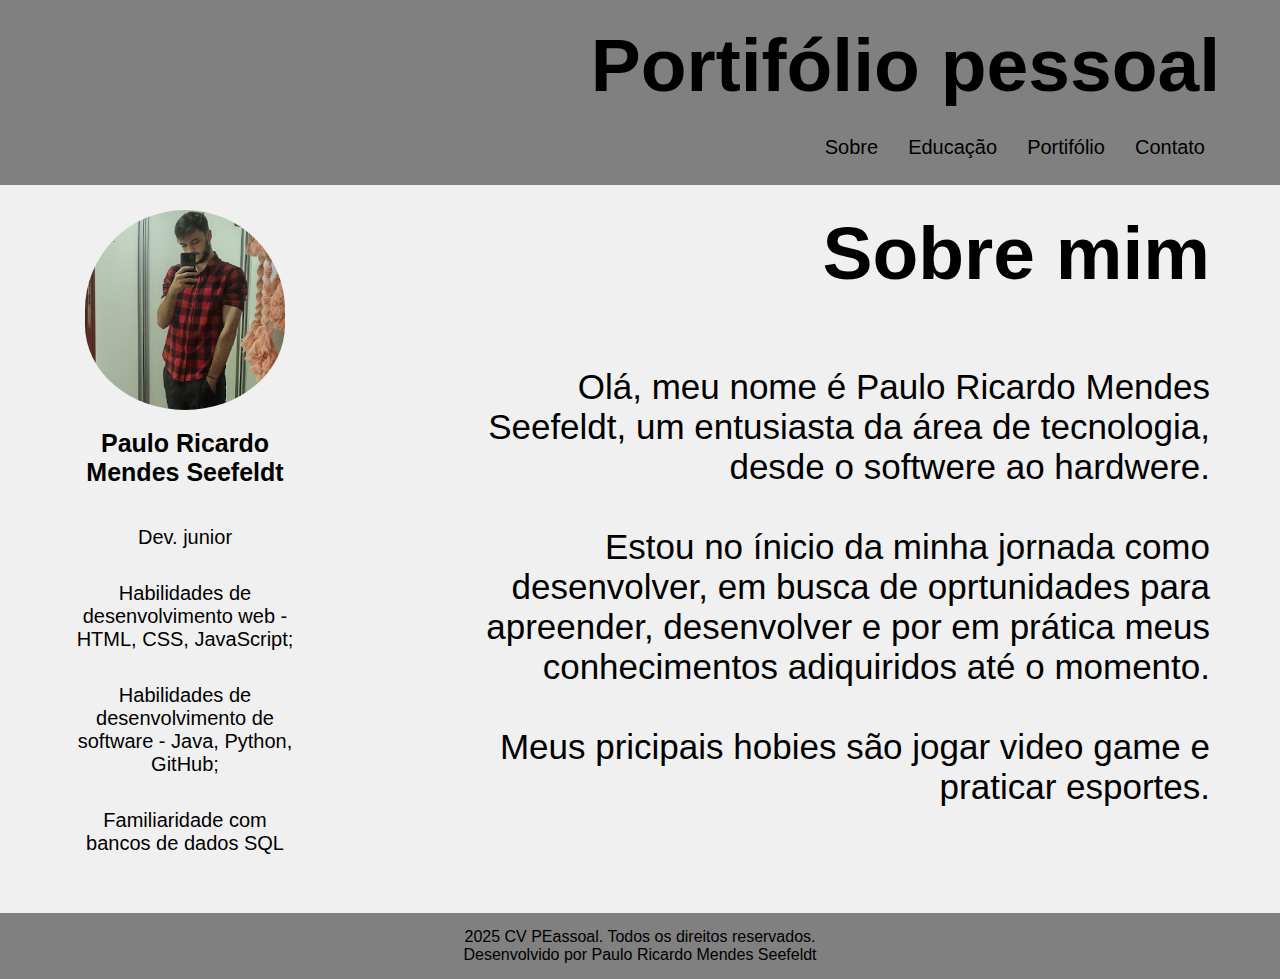
<file: index.html>
<!DOCTYPE html>
<html lang="en">
<head>
    <meta charset="UTF-8">
    <meta name="viewport" content="width=device-width, initial-scale=1.0">
    <title>Portfólio pessoal (CV online)</title>

    <link rel="stylesheet" href="style.css">

</head>

<body>
    <div class= "container">
        <header class="container">
            <h1 class ="titulo">Portifólio pessoal</h1>

            <div class="menu">
                <ul>
                    <li><a  href="index.html">Sobre</a></li>
                    <li><a  href="escolaridade.html">Educação</a></li>
                    <li><a  href="portifolio.html"> Portifólio</a></li>
                    <li><a  href="contato.html">Contato</a></li>
                </ul>
            </div>
            
        </header>
            
        <section class="corpo container">

            <aside class="pessoal">
                <img src="imgs/perfl.png" class="ft" alt="Foto de perfil de Paulo Ricardo Mendes Seefeldt"><br>
                <h3>Paulo Ricardo Mendes Seefeldt<br><br></h3>
                <p>Dev. junior<br><br></p>
                <p>Habilidades de desenvolvimento web - HTML, CSS, JavaScript; <br><br></p>
                <p>Habilidades de desenvolvimento de software - Java, Python, GitHub;<br><br></p>
                <p>Familiaridade com bancos de dados SQL<br><br></p>

            </aside>

            <div class="info">    
                <h1>Sobre mim</h1> 
                <br><br>               
                <p>Olá, meu nome é Paulo Ricardo Mendes Seefeldt, um entusiasta da área de tecnologia, desde o softwere ao hardwere. 
                <br><br>Estou no ínicio da minha jornada como desenvolver, em busca de oprtunidades para apreender, desenvolver e por em prática meus conhecimentos adiquiridos até o momento.
                <br><br>Meus pricipais hobies são jogar video game e praticar esportes.
            </div>

        </section> 
    
    <footer>
        <div>
            <p>2025 CV PEassoal. Todos os direitos reservados.</p>
            <p>Desenvolvido por Paulo Ricardo Mendes Seefeldt</p>
        </div>
    </footer>

</body>
</html>
</file>
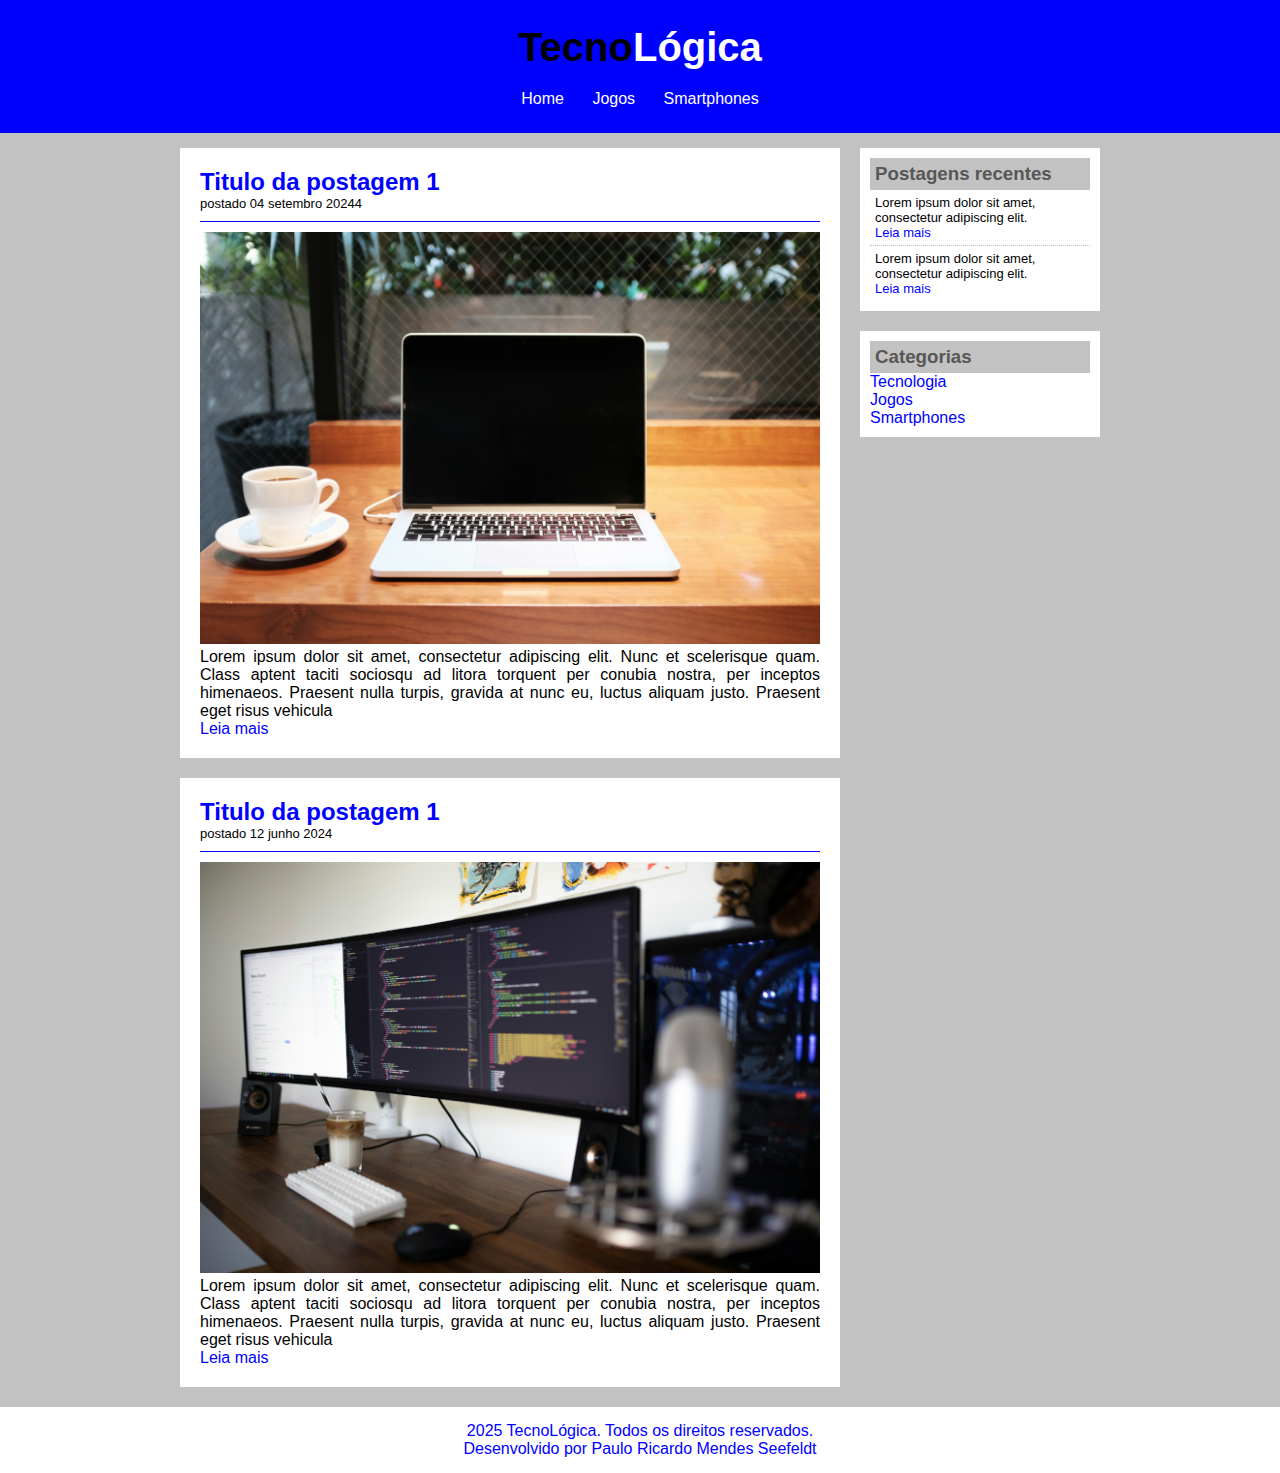
<file: Projetos/projeto_tecnologica/index.html>
<!DOCTYPE html>
<html lang="pt-br">

<head>
    <meta charset="UTF-8">
    <meta name="viewport" content="width=device-width, initial-scale=1.0">
    <title>TecnoLógica - Tudo sobre tecnologia</title>

    <link rel="stylesheet" href="style.css">
</head>

<body>

    <div id="header">

        <div id="logo">
            <h1>Tecno<span class="white">Lógica</span></h1>
        </div>
    
        <div id="menu">
            <a href="index.html">Home</a>
            <a href="jogos.html">Jogos</a>
            <a href="smartphones.html">Smartphones</a>
        </div>

    </div>

    <div id="content">

        <div id="posts">

            <!-- abertura postagem -->
            <div class="post">
                <h2>Titulo da postagem 1</h2>
                <span class="data-post">postado 04 setembro 20244</span>
                <img class="img-post" src="imagens/tecnologia01.png">
                <p>
                    Lorem ipsum dolor sit amet, consectetur adipiscing elit. Nunc et scelerisque quam. Class aptent taciti sociosqu ad litora torquent per conubia nostra, per inceptos himenaeos. Praesent nulla turpis, gravida at nunc eu, luctus aliquam justo. Praesent eget risus vehicula
                </p>
                <a href="">Leia mais</a>
            </div>
            <!--fechamento postagem -->

            <!-- abertura postagem -->
            <div class="post">
                <h2>Titulo da postagem 1</h2>
                <span class="data-post">postado 12 junho 2024</span>
                <img class="img-post" src="imagens/tecnologia02.png">
                <p>
                    Lorem ipsum dolor sit amet, consectetur adipiscing elit. Nunc et scelerisque quam. Class aptent taciti sociosqu ad litora torquent per conubia nostra, per inceptos himenaeos. Praesent nulla turpis, gravida at nunc eu, luctus aliquam justo. Praesent eget risus vehicula
                </p>
                <a href="">Leia mais</a>
            </div>
            <!--fechamento postagem -->

        </div>
    
        <div id="right-side">

            <div class="content-right">
                <h3>Postagens recentes</h3>

                <div class="post-right">
                    <p>Lorem ipsum dolor sit amet, consectetur adipiscing elit.</p>
                    <a href="">Leia mais</a>
                </div>

                <div class="post-right" style="border-bottom: none;">
                    <p>Lorem ipsum dolor sit amet, consectetur adipiscing elit.</p>
                    <a href="">Leia mais</a>
                </div>

            </div>

            <div class="content-right">
                <h3>Categorias</h3>

                <a href="">Tecnologia</a><br>
                <a href="">Jogos</a><br>
                <a href="">Smartphones</a><br>
                
            </div>

        </div>

    </div>
    <footer id="footer">
        <div class="footer-content">
            <p>2025 TecnoLógica. Todos os direitos reservados.</p>
            <p>Desenvolvido por Paulo Ricardo Mendes Seefeldt</p>
        </div>
    </footer>
</body>

</html>
</file>
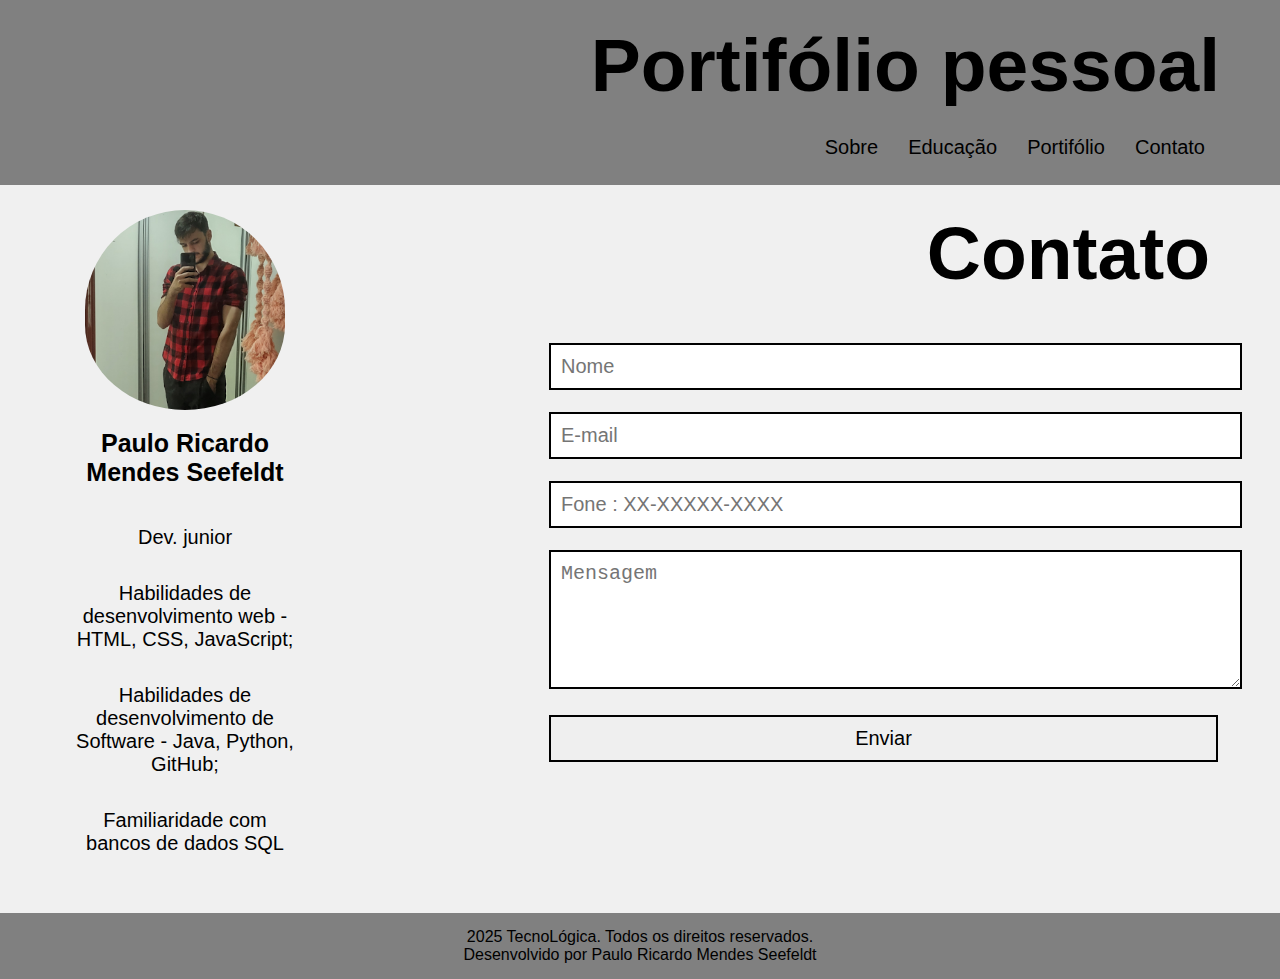
<file: contato.html>
<!DOCTYPE html>
<html lang="en">
<head>
    <meta charset="UTF-8">
    <meta name="viewport" content="width=device-width, initial-scale=1.0">
    <title>Portfólio pessoal (CV online)</title>

    <link rel="stylesheet" href="style.css">

</head>

<body>
    <div class= "container">
        <header class="container">
            <h1 class ="titulo">Portifólio pessoal</h1>

            <div class="menu">
                <ul>
                    <li><a  href="index.html">Sobre</a></li>
                    <li><a  href="escolaridade.html">Educação</a></li>
                    <li><a  href="portifolio.html"> Portifólio</a></li>
                    <li><a  href="contato.html">Contato</a></li>
                </ul>
            </div>
            
        </header>
            
        <section class="corpo container">

            <aside class="pessoal">
                <img src="imgs/perfl.png" class="ft" alt="Foto de perfil de Paulo Ricardo Mendes Seefeldt"><br>
                <h3>Paulo Ricardo Mendes Seefeldt<br><br></h3>
                <p>Dev. junior<br><br></p>
                <p>Habilidades de desenvolvimento web - HTML, CSS, JavaScript; <br><br></p>
                <p>Habilidades de desenvolvimento de Software - Java, Python, GitHub;<br><br></p>
                <p>Familiaridade com bancos de dados SQL<br><br></p>  
                        
            </aside>
            
            <div class="container form">
                
                <form>
                    <h1>Contato</h1>
                    <table>
                        <tr>
                            <th><td><input type="text" size="50" placeholder="Nome"></td></th>
                        </tr>
                        
                        <tr>
                            <th><td><input type="email" size="50" placeholder="E-mail"></td></th>
                        </tr>
                        
                        <tr>
                            <th><td><input type="tel" size="14" placeholder="Fone : XX-XXXXX-XXXX"  pattern="[0-9]{2}-[0-9]{5}-[0-9]{4}" required></td></th>
                        </tr>
                        
                        <tr>
                            <th><td><textarea rows="5" cols="50" placeholder="Mensagem"></textarea></td></th>                   
                        </tr>
                        
                        <tr>
                            <th><td><input type="submit" value="Enviar"></td></th>
                        </tr>
                    
                    </table>
                    <br><br>
                </form>
            </div>
    </section> 


    
    <footer>
        <div>
            <p>2025 TecnoLógica. Todos os direitos reservados.</p>
            <p>Desenvolvido por Paulo Ricardo Mendes Seefeldt</p>
        </div>
    </footer>

</body>
</html>
</file>
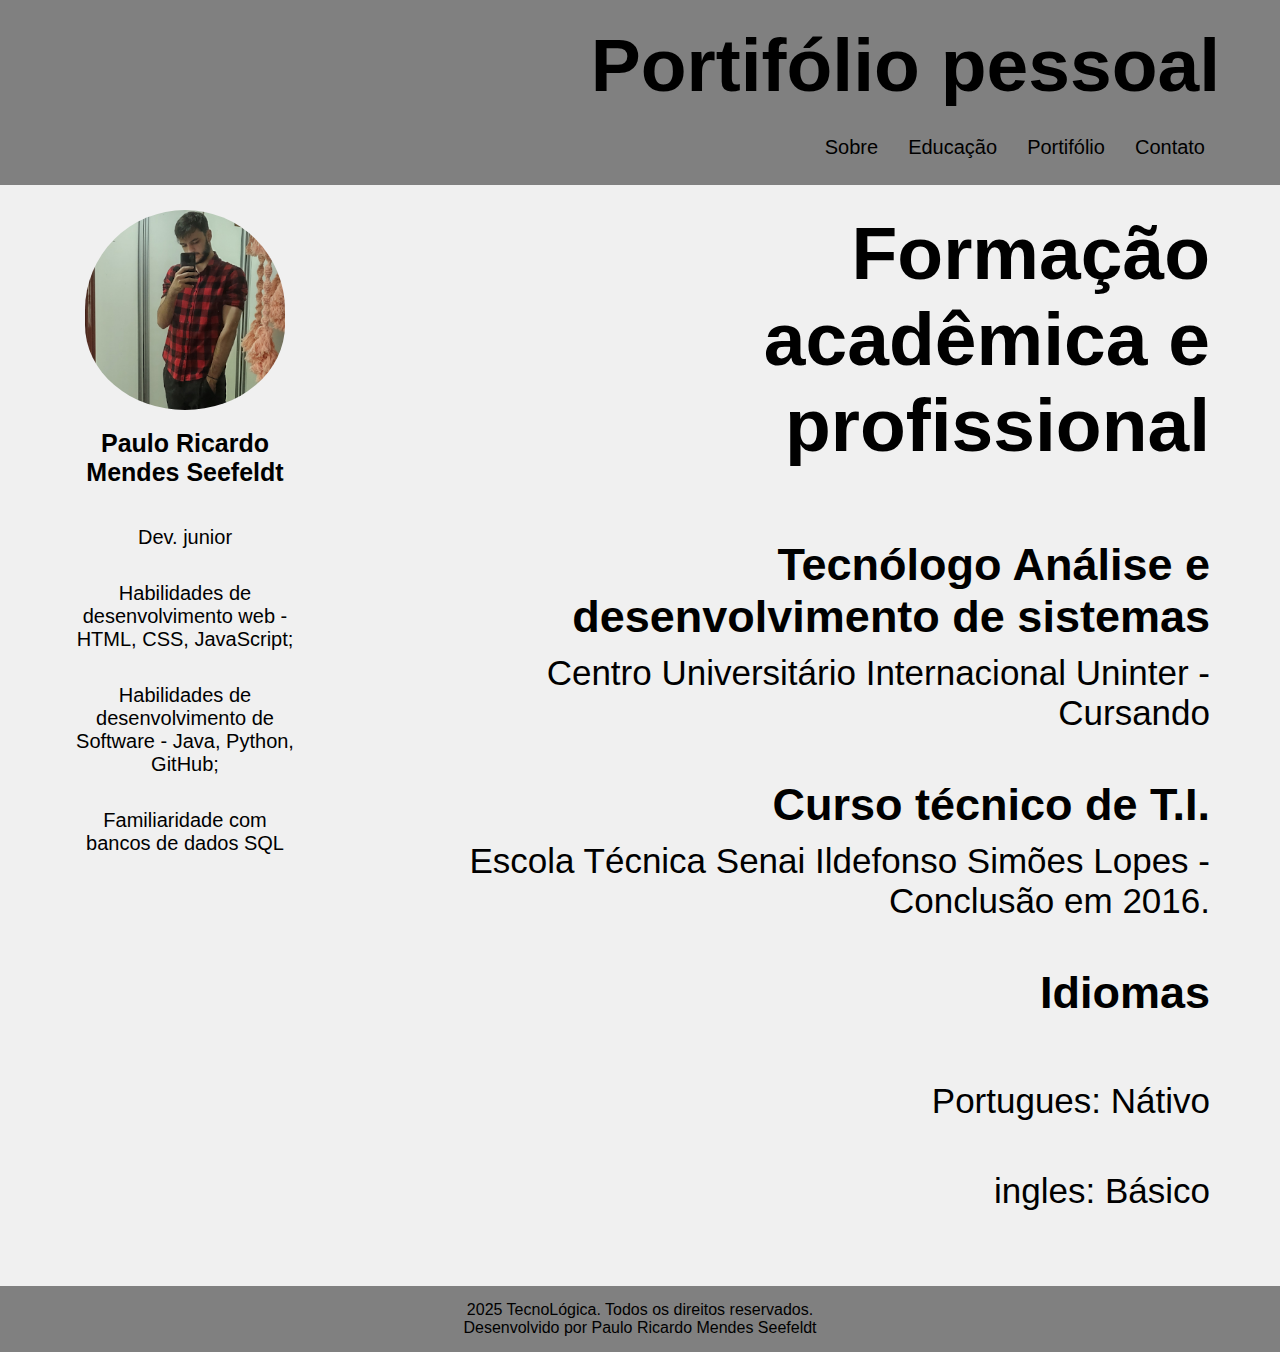
<file: escolaridade.html>
<!DOCTYPE html>
<html lang="en">
<head>
    <meta charset="UTF-8">
    <meta name="viewport" content="width=device-width, initial-scale=1.0">
    <title>Portfólio pessoal (CV online)</title>

    <link rel="stylesheet" href="style.css">

</head>

<body>
    <div class= "container">
        <header class="container">
            <h1 class ="titulo">Portifólio pessoal</h1>

            <div class="menu">
                <ul>
                    <li><a  href="index.html">Sobre</a></li>
                    <li><a  href="escolaridade.html">Educação</a></li>
                    <li><a  href="portifolio.html"> Portifólio</a></li>
                    <li><a  href="contato.html">Contato</a></li>
                </ul>
            </div>
            
        </header>
            
        <section class="corpo container">

            <aside class="pessoal">
                <img src="imgs/perfl.png" class="ft" alt="Foto de perfil de Paulo Ricardo Mendes Seefeldt"><br>
                <h3>Paulo Ricardo Mendes Seefeldt<br><br></h3>
                <p>Dev. junior<br><br></p>
                <p>Habilidades de desenvolvimento web - HTML, CSS, JavaScript; <br><br></p>
                <p>Habilidades de desenvolvimento de Software - Java, Python, GitHub;<br><br></p>
                <p>Familiaridade com bancos de dados SQL<br><br></p>       
                        
            </aside>

            <div class="info">
                <h1>Formação acadêmica e profissional</h1><br><br>
                <h3>Tecnólogo Análise e desenvolvimento de sistemas</h3>
                <p>Centro Universitário Internacional Uninter - Cursando</p><br><br>
                <h3>Curso técnico de T.I.</h3>
                <p>Escola Técnica Senai Ildefonso Simões Lopes - Conclusão em 2016.</p><br><br>
                <h3>Idiomas <br><br></h3>
                <p>Portugues: Nátivo <br><br></p>
                <p>ingles: Básico <br><br></p>
            </div>
        </section> 
    
    <footer>
        <div>
            <p>2025 TecnoLógica. Todos os direitos reservados.</p>
            <p>Desenvolvido por Paulo Ricardo Mendes Seefeldt</p>
        </div>
    </footer>

</body>
</html>
</file>
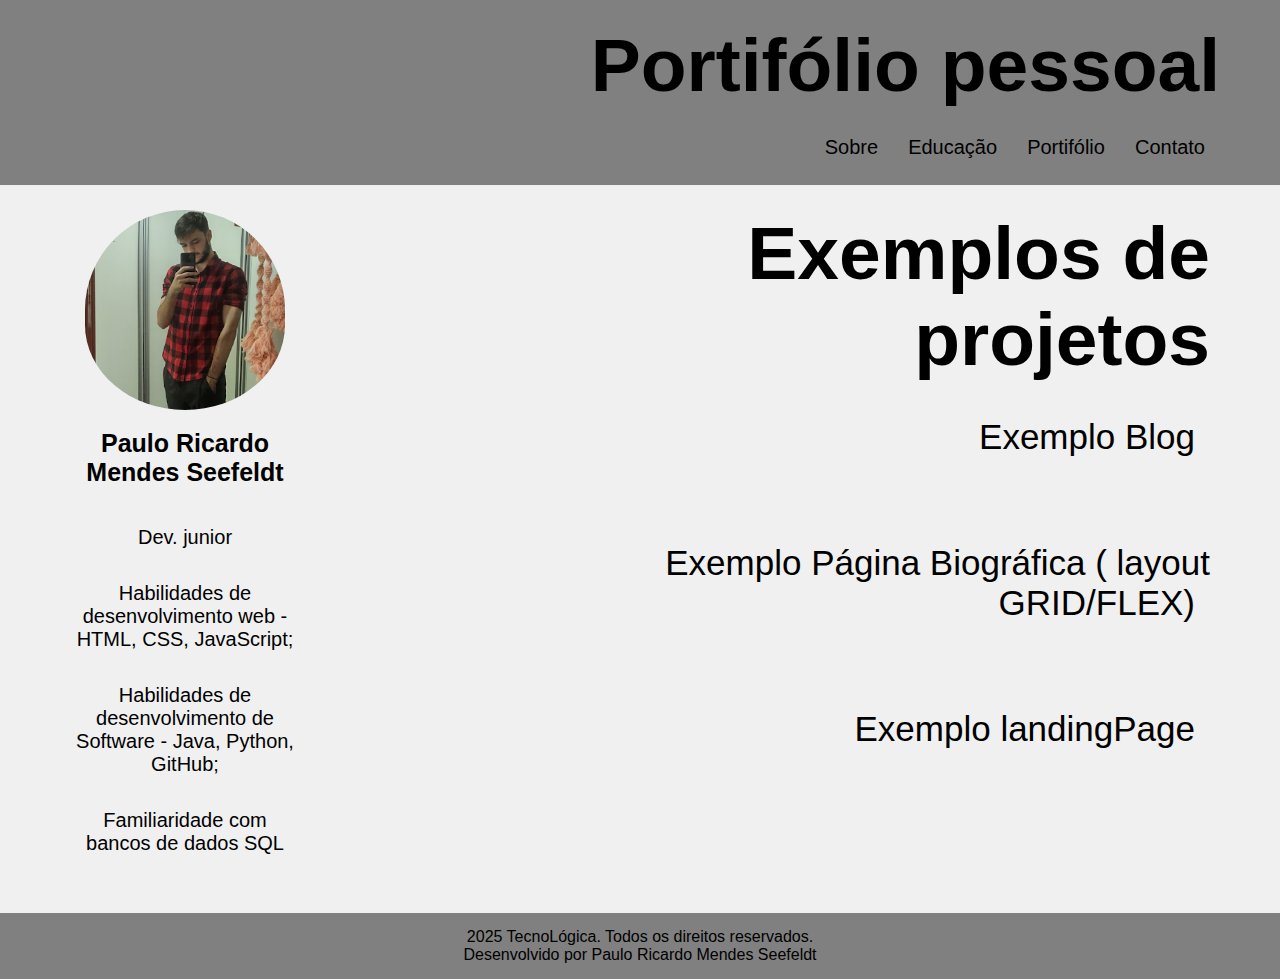
<file: portifolio.html>
<!DOCTYPE html>
<html lang="en">
<head>
    <meta charset="UTF-8">
    <meta name="viewport" content="width=device-width, initial-scale=1.0">
    <title>Portfólio pessoal (CV online)</title>

    <link rel="stylesheet" href="style.css">

</head>

<body>
    <div class= "container">
        <header class="container">
            <h1 class ="titulo">Portifólio pessoal</h1>

            <div class="menu">
                <ul>
                    <li><a  href="index.html">Sobre</a></li>
                    <li><a  href="escolaridade.html">Educação</a></li>
                    <li><a  href="portifolio.html"> Portifólio</a></li>
                    <li><a  href="contato.html">Contato</a></li>
                </ul>
            </div>
            
        </header>
            
        <section class="corpo container">

            <aside class="pessoal">
                <img src="imgs/perfl.png" class="ft" alt="Foto de perfil de Paulo Ricardo Mendes Seefeldt"><br>
                <h3>Paulo Ricardo Mendes Seefeldt<br><br></h3>
                <p>Dev. junior<br><br></p>
                <p>Habilidades de desenvolvimento web - HTML, CSS, JavaScript; <br><br></p>
                <p>Habilidades de desenvolvimento de Software - Java, Python, GitHub;<br><br></p>
                <p>Familiaridade com bancos de dados SQL<br><br></p>

            </aside>
            <div class="info">

                <h1> Exemplos de projetos</h1>
                <ul>
                    <li><a href="Projetos/projeto_tecnologica/index.html"> Exemplo Blog </a></li><br><br>
                    <li><a href="Projetos/projeto_site_GRID_FLEX/home.html"> Exemplo Página Biográfica ( layout GRID/FLEX) </a></li><br><br>
                    <li><a href="Projetos/projeto_landingPage/home.html"> Exemplo landingPage </a></li><br><br>
                </ul>
            
            </div>
        </section> 
    
    <footer>
        <div>
            <p>2025 TecnoLógica. Todos os direitos reservados.</p>
            <p>Desenvolvido por Paulo Ricardo Mendes Seefeldt</p>
        </div>
    </footer>

</body>
</html>
</file>
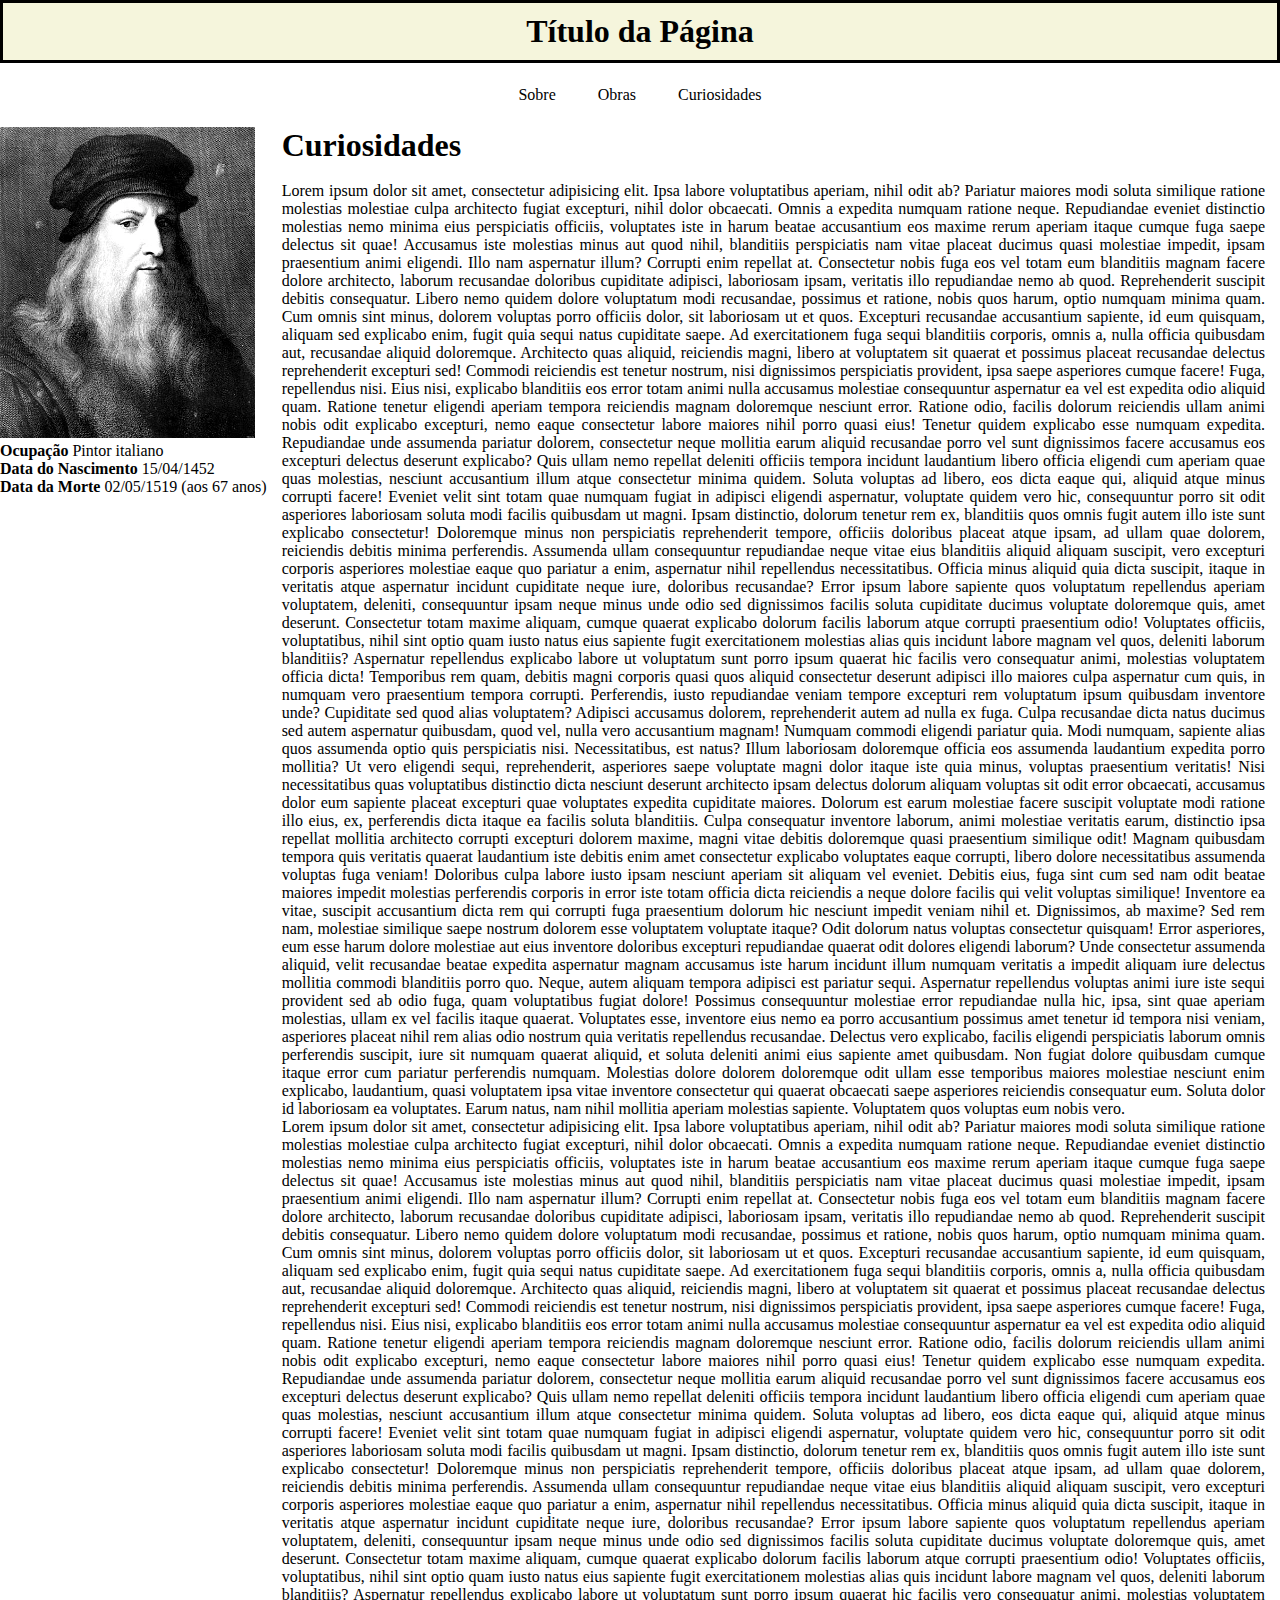
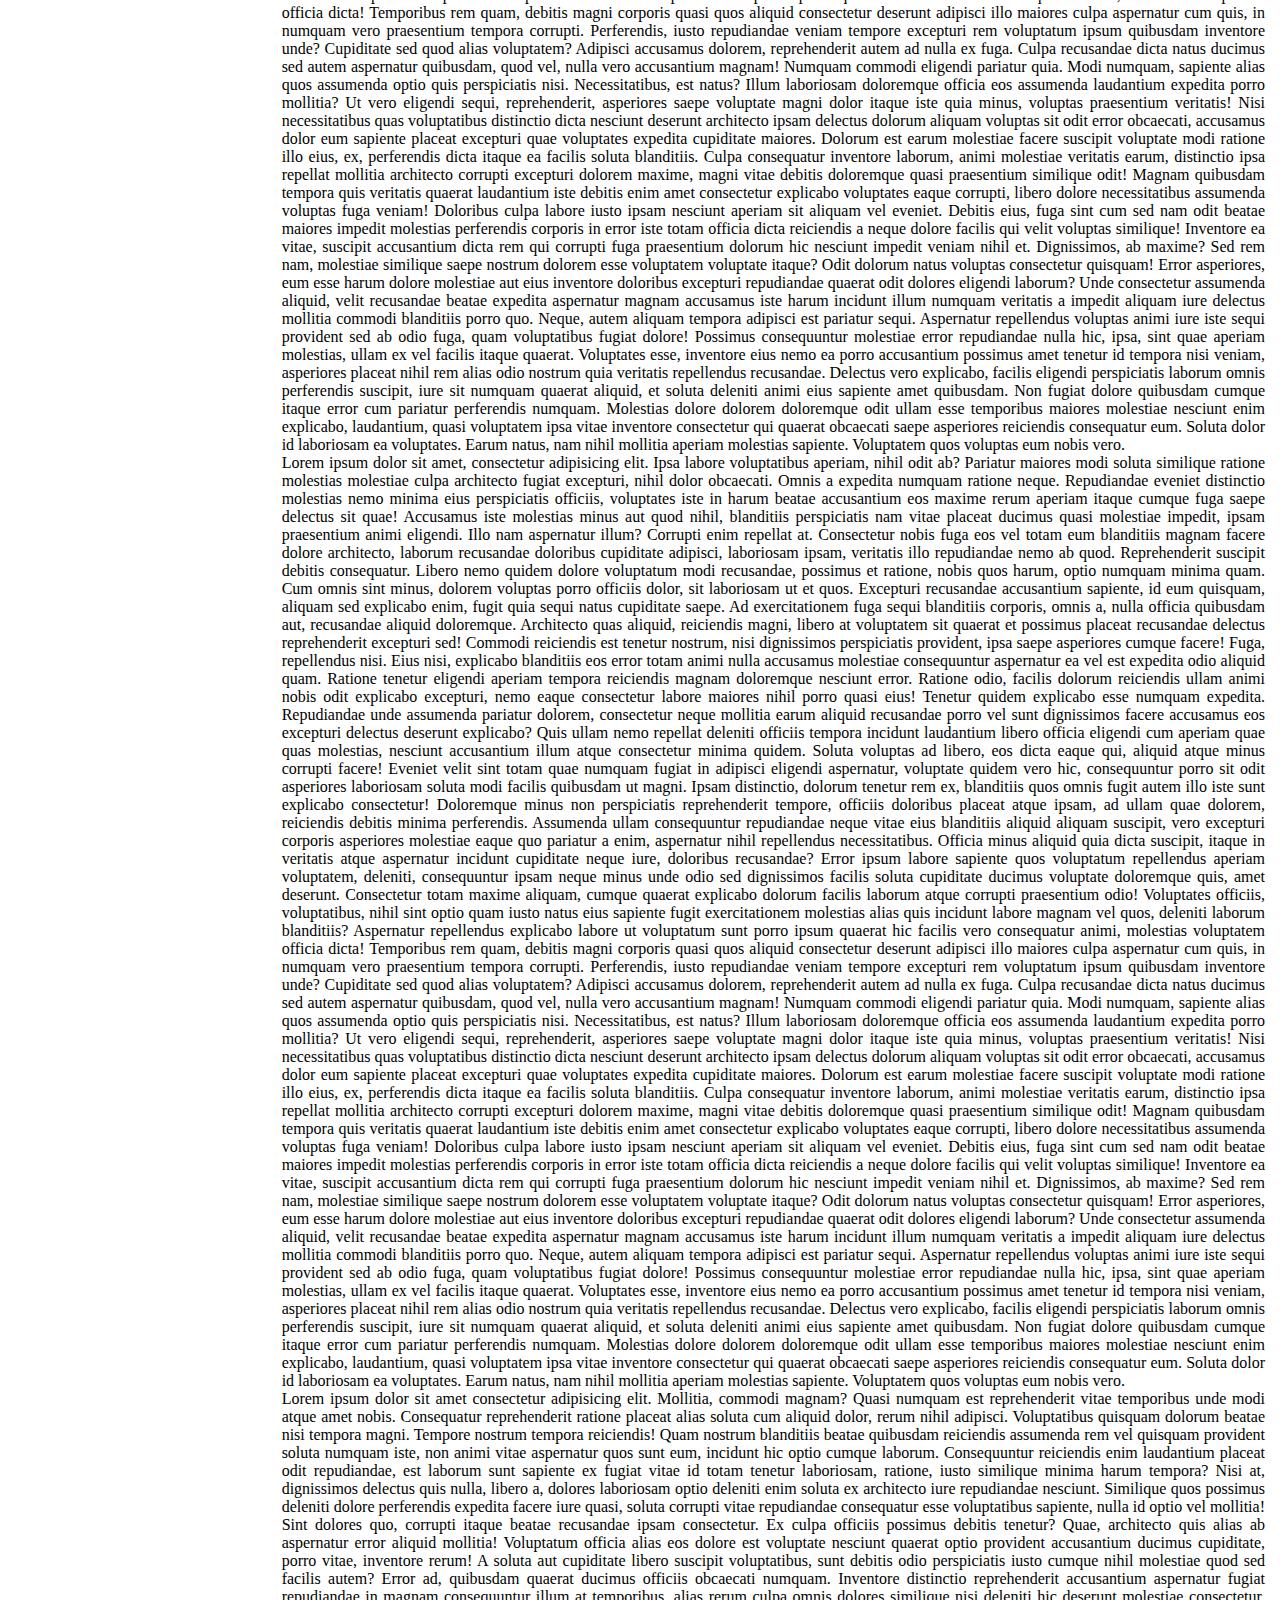
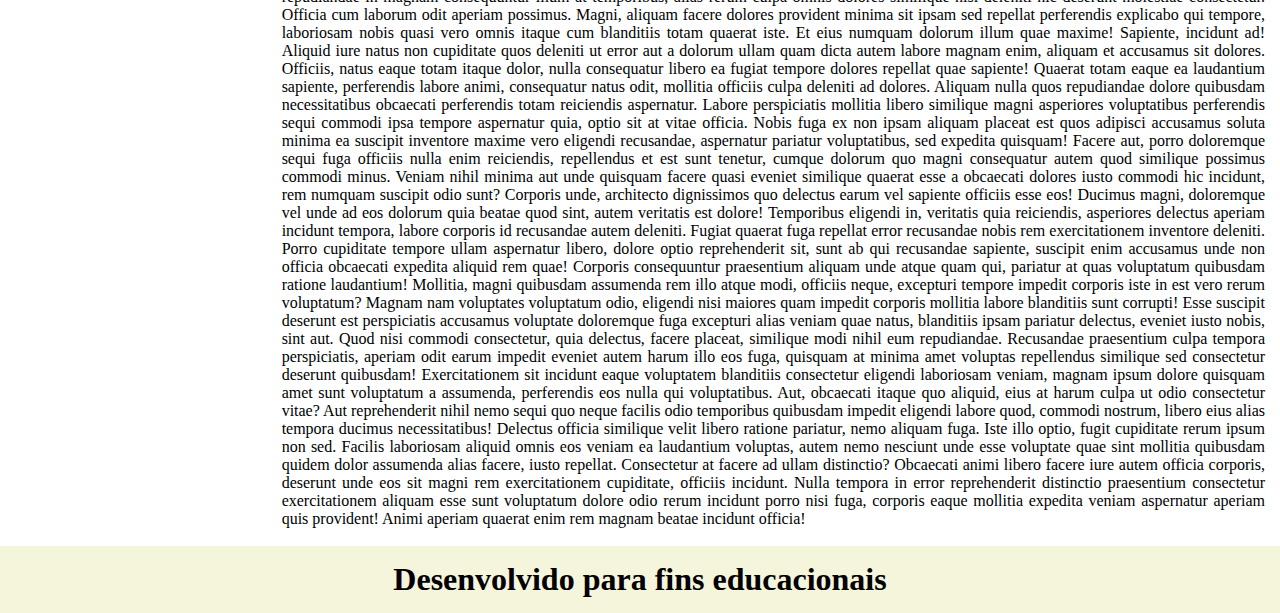
<file: Projetos/projeto_site_GRID_FLEX/curiosidades.html>
<!DOCTYPE html>
<html lang="en">
<head>
    <meta charset="UTF-8">
    <meta name="viewport" content="width=device-width, initial-scale=1.0">
    <title>Página Biografia</title>

    <link rel="stylesheet" href="style.css">
</head>
<body>
    
    <header class="container">
        <h1 class="titulo"> Título da Página</h1>
    </header>

    <br>
    
    <nav class="container menu">
        <ul>
            <li ><a href="home.html">Sobre</a></li>
            <li ><a href="obras.html">Obras</a></li>
            <li ><a href="curiosidades.html">Curiosidades</a></li>
        </ul>
    </nav>

    <br>

    <div class="container tamanhoJanela">
        <aside class="imagenLeo">
            <img src="imgs/leonardo-da-vinci.png" alt="leonardo-da-vinci">
                <p><strong>Ocupação</strong> Pintor italiano</p>
                <p>
                    <strong>Data do Nascimento</strong>
                    15/04/1452
                </p>
                <p><strong>Data da Morte</strong> 02/05/1519 (aos 67 anos)</p>
        </aside>

        <section class="corpo">
            <h1> Curiosidades </h1>

            <br>

            <p>
                Lorem ipsum dolor sit amet, consectetur adipisicing elit. Ipsa labore voluptatibus aperiam, nihil odit ab? Pariatur maiores modi soluta similique ratione molestias molestiae culpa architecto fugiat excepturi, nihil dolor obcaecati. Omnis a expedita numquam ratione neque. Repudiandae eveniet distinctio molestias nemo minima eius perspiciatis officiis, voluptates iste in harum beatae accusantium eos maxime rerum aperiam itaque cumque fuga saepe delectus sit quae! Accusamus iste molestias minus aut quod nihil, blanditiis perspiciatis nam vitae placeat ducimus quasi molestiae impedit, ipsam praesentium animi eligendi. Illo nam aspernatur illum? Corrupti enim repellat at. Consectetur nobis fuga eos vel totam eum blanditiis magnam facere dolore architecto, laborum recusandae doloribus cupiditate adipisci, laboriosam ipsam, veritatis illo repudiandae nemo ab quod. Reprehenderit suscipit debitis consequatur. Libero nemo quidem dolore voluptatum modi recusandae, possimus et ratione, nobis quos harum, optio numquam minima quam. Cum omnis sint minus, dolorem voluptas porro officiis dolor, sit laboriosam ut et quos. Excepturi recusandae accusantium sapiente, id eum quisquam, aliquam sed explicabo enim, fugit quia sequi natus cupiditate saepe. Ad exercitationem fuga sequi blanditiis corporis, omnis a, nulla officia quibusdam aut, recusandae aliquid doloremque. Architecto quas aliquid, reiciendis magni, libero at voluptatem sit quaerat et possimus placeat recusandae delectus reprehenderit excepturi sed! Commodi reiciendis est tenetur nostrum, nisi dignissimos perspiciatis provident, ipsa saepe asperiores cumque facere! Fuga, repellendus nisi. Eius nisi, explicabo blanditiis eos error totam animi nulla accusamus molestiae consequuntur aspernatur ea vel est expedita odio aliquid quam. Ratione tenetur eligendi aperiam tempora reiciendis magnam doloremque nesciunt error. Ratione odio, facilis dolorum reiciendis ullam animi nobis odit explicabo excepturi, nemo eaque consectetur labore maiores nihil porro quasi eius! Tenetur quidem explicabo esse numquam expedita. Repudiandae unde assumenda pariatur dolorem, consectetur neque mollitia earum aliquid recusandae porro vel sunt dignissimos facere accusamus eos excepturi delectus deserunt explicabo? Quis ullam nemo repellat deleniti officiis tempora incidunt laudantium libero officia eligendi cum aperiam quae quas molestias, nesciunt accusantium illum atque consectetur minima quidem. Soluta voluptas ad libero, eos dicta eaque qui, aliquid atque minus corrupti facere! Eveniet velit sint totam quae numquam fugiat in adipisci eligendi aspernatur, voluptate quidem vero hic, consequuntur porro sit odit asperiores laboriosam soluta modi facilis quibusdam ut magni. Ipsam distinctio, dolorum tenetur rem ex, blanditiis quos omnis fugit autem illo iste sunt explicabo consectetur! Doloremque minus non perspiciatis reprehenderit tempore, officiis doloribus placeat atque ipsam, ad ullam quae dolorem, reiciendis debitis minima perferendis. Assumenda ullam consequuntur repudiandae neque vitae eius blanditiis aliquid aliquam suscipit, vero excepturi corporis asperiores molestiae eaque quo pariatur a enim, aspernatur nihil repellendus necessitatibus. Officia minus aliquid quia dicta suscipit, itaque in veritatis atque aspernatur incidunt cupiditate neque iure, doloribus recusandae? Error ipsum labore sapiente quos voluptatum repellendus aperiam voluptatem, deleniti, consequuntur ipsam neque minus unde odio sed dignissimos facilis soluta cupiditate ducimus voluptate doloremque quis, amet deserunt. Consectetur totam maxime aliquam, cumque quaerat explicabo dolorum facilis laborum atque corrupti praesentium odio! Voluptates officiis, voluptatibus, nihil sint optio quam iusto natus eius sapiente fugit exercitationem molestias alias quis incidunt labore magnam vel quos, deleniti laborum blanditiis? Aspernatur repellendus explicabo labore ut voluptatum sunt porro ipsum quaerat hic facilis vero consequatur animi, molestias voluptatem officia dicta! Temporibus rem quam, debitis magni corporis quasi quos aliquid consectetur deserunt adipisci illo maiores culpa aspernatur cum quis, in numquam vero praesentium tempora corrupti. Perferendis, iusto repudiandae veniam tempore excepturi rem voluptatum ipsum quibusdam inventore unde? Cupiditate sed quod alias voluptatem? Adipisci accusamus dolorem, reprehenderit autem ad nulla ex fuga. Culpa recusandae dicta natus ducimus sed autem aspernatur quibusdam, quod vel, nulla vero accusantium magnam! Numquam commodi eligendi pariatur quia. Modi numquam, sapiente alias quos assumenda optio quis perspiciatis nisi. Necessitatibus, est natus? Illum laboriosam doloremque officia eos assumenda laudantium expedita porro mollitia? Ut vero eligendi sequi, reprehenderit, asperiores saepe voluptate magni dolor itaque iste quia minus, voluptas praesentium veritatis! Nisi necessitatibus quas voluptatibus distinctio dicta nesciunt deserunt architecto ipsam delectus dolorum aliquam voluptas sit odit error obcaecati, accusamus dolor eum sapiente placeat excepturi quae voluptates expedita cupiditate maiores. Dolorum est earum molestiae facere suscipit voluptate modi ratione illo eius, ex, perferendis dicta itaque ea facilis soluta blanditiis. Culpa consequatur inventore laborum, animi molestiae veritatis earum, distinctio ipsa repellat mollitia architecto corrupti excepturi dolorem maxime, magni vitae debitis doloremque quasi praesentium similique odit! Magnam quibusdam tempora quis veritatis quaerat laudantium iste debitis enim amet consectetur explicabo voluptates eaque corrupti, libero dolore necessitatibus assumenda voluptas fuga veniam! Doloribus culpa labore iusto ipsam nesciunt aperiam sit aliquam vel eveniet. Debitis eius, fuga sint cum sed nam odit beatae maiores impedit molestias perferendis corporis in error iste totam officia dicta reiciendis a neque dolore facilis qui velit voluptas similique! Inventore ea vitae, suscipit accusantium dicta rem qui corrupti fuga praesentium dolorum hic nesciunt impedit veniam nihil et. Dignissimos, ab maxime? Sed rem nam, molestiae similique saepe nostrum dolorem esse voluptatem voluptate itaque? Odit dolorum natus voluptas consectetur quisquam! Error asperiores, eum esse harum dolore molestiae aut eius inventore doloribus excepturi repudiandae quaerat odit dolores eligendi laborum? Unde consectetur assumenda aliquid, velit recusandae beatae expedita aspernatur magnam accusamus iste harum incidunt illum numquam veritatis a impedit aliquam iure delectus mollitia commodi blanditiis porro quo. Neque, autem aliquam tempora adipisci est pariatur sequi. Aspernatur repellendus voluptas animi iure iste sequi provident sed ab odio fuga, quam voluptatibus fugiat dolore! Possimus consequuntur molestiae error repudiandae nulla hic, ipsa, sint quae aperiam molestias, ullam ex vel facilis itaque quaerat. Voluptates esse, inventore eius nemo ea porro accusantium possimus amet tenetur id tempora nisi veniam, asperiores placeat nihil rem alias odio nostrum quia veritatis repellendus recusandae. Delectus vero explicabo, facilis eligendi perspiciatis laborum omnis perferendis suscipit, iure sit numquam quaerat aliquid, et soluta deleniti animi eius sapiente amet quibusdam. Non fugiat dolore quibusdam cumque itaque error cum pariatur perferendis numquam. Molestias dolore dolorem doloremque odit ullam esse temporibus maiores molestiae nesciunt enim explicabo, laudantium, quasi voluptatem ipsa vitae inventore consectetur qui quaerat obcaecati saepe asperiores reiciendis consequatur eum. Soluta dolor id laboriosam ea voluptates. Earum natus, nam nihil mollitia aperiam molestias sapiente. Voluptatem quos voluptas eum nobis vero.
            </p>
            <p>
                Lorem ipsum dolor sit amet, consectetur adipisicing elit. Ipsa labore voluptatibus aperiam, nihil odit ab? Pariatur maiores modi soluta similique ratione molestias molestiae culpa architecto fugiat excepturi, nihil dolor obcaecati. Omnis a expedita numquam ratione neque. Repudiandae eveniet distinctio molestias nemo minima eius perspiciatis officiis, voluptates iste in harum beatae accusantium eos maxime rerum aperiam itaque cumque fuga saepe delectus sit quae! Accusamus iste molestias minus aut quod nihil, blanditiis perspiciatis nam vitae placeat ducimus quasi molestiae impedit, ipsam praesentium animi eligendi. Illo nam aspernatur illum? Corrupti enim repellat at. Consectetur nobis fuga eos vel totam eum blanditiis magnam facere dolore architecto, laborum recusandae doloribus cupiditate adipisci, laboriosam ipsam, veritatis illo repudiandae nemo ab quod. Reprehenderit suscipit debitis consequatur. Libero nemo quidem dolore voluptatum modi recusandae, possimus et ratione, nobis quos harum, optio numquam minima quam. Cum omnis sint minus, dolorem voluptas porro officiis dolor, sit laboriosam ut et quos. Excepturi recusandae accusantium sapiente, id eum quisquam, aliquam sed explicabo enim, fugit quia sequi natus cupiditate saepe. Ad exercitationem fuga sequi blanditiis corporis, omnis a, nulla officia quibusdam aut, recusandae aliquid doloremque. Architecto quas aliquid, reiciendis magni, libero at voluptatem sit quaerat et possimus placeat recusandae delectus reprehenderit excepturi sed! Commodi reiciendis est tenetur nostrum, nisi dignissimos perspiciatis provident, ipsa saepe asperiores cumque facere! Fuga, repellendus nisi. Eius nisi, explicabo blanditiis eos error totam animi nulla accusamus molestiae consequuntur aspernatur ea vel est expedita odio aliquid quam. Ratione tenetur eligendi aperiam tempora reiciendis magnam doloremque nesciunt error. Ratione odio, facilis dolorum reiciendis ullam animi nobis odit explicabo excepturi, nemo eaque consectetur labore maiores nihil porro quasi eius! Tenetur quidem explicabo esse numquam expedita. Repudiandae unde assumenda pariatur dolorem, consectetur neque mollitia earum aliquid recusandae porro vel sunt dignissimos facere accusamus eos excepturi delectus deserunt explicabo? Quis ullam nemo repellat deleniti officiis tempora incidunt laudantium libero officia eligendi cum aperiam quae quas molestias, nesciunt accusantium illum atque consectetur minima quidem. Soluta voluptas ad libero, eos dicta eaque qui, aliquid atque minus corrupti facere! Eveniet velit sint totam quae numquam fugiat in adipisci eligendi aspernatur, voluptate quidem vero hic, consequuntur porro sit odit asperiores laboriosam soluta modi facilis quibusdam ut magni. Ipsam distinctio, dolorum tenetur rem ex, blanditiis quos omnis fugit autem illo iste sunt explicabo consectetur! Doloremque minus non perspiciatis reprehenderit tempore, officiis doloribus placeat atque ipsam, ad ullam quae dolorem, reiciendis debitis minima perferendis. Assumenda ullam consequuntur repudiandae neque vitae eius blanditiis aliquid aliquam suscipit, vero excepturi corporis asperiores molestiae eaque quo pariatur a enim, aspernatur nihil repellendus necessitatibus. Officia minus aliquid quia dicta suscipit, itaque in veritatis atque aspernatur incidunt cupiditate neque iure, doloribus recusandae? Error ipsum labore sapiente quos voluptatum repellendus aperiam voluptatem, deleniti, consequuntur ipsam neque minus unde odio sed dignissimos facilis soluta cupiditate ducimus voluptate doloremque quis, amet deserunt. Consectetur totam maxime aliquam, cumque quaerat explicabo dolorum facilis laborum atque corrupti praesentium odio! Voluptates officiis, voluptatibus, nihil sint optio quam iusto natus eius sapiente fugit exercitationem molestias alias quis incidunt labore magnam vel quos, deleniti laborum blanditiis? Aspernatur repellendus explicabo labore ut voluptatum sunt porro ipsum quaerat hic facilis vero consequatur animi, molestias voluptatem officia dicta! Temporibus rem quam, debitis magni corporis quasi quos aliquid consectetur deserunt adipisci illo maiores culpa aspernatur cum quis, in numquam vero praesentium tempora corrupti. Perferendis, iusto repudiandae veniam tempore excepturi rem voluptatum ipsum quibusdam inventore unde? Cupiditate sed quod alias voluptatem? Adipisci accusamus dolorem, reprehenderit autem ad nulla ex fuga. Culpa recusandae dicta natus ducimus sed autem aspernatur quibusdam, quod vel, nulla vero accusantium magnam! Numquam commodi eligendi pariatur quia. Modi numquam, sapiente alias quos assumenda optio quis perspiciatis nisi. Necessitatibus, est natus? Illum laboriosam doloremque officia eos assumenda laudantium expedita porro mollitia? Ut vero eligendi sequi, reprehenderit, asperiores saepe voluptate magni dolor itaque iste quia minus, voluptas praesentium veritatis! Nisi necessitatibus quas voluptatibus distinctio dicta nesciunt deserunt architecto ipsam delectus dolorum aliquam voluptas sit odit error obcaecati, accusamus dolor eum sapiente placeat excepturi quae voluptates expedita cupiditate maiores. Dolorum est earum molestiae facere suscipit voluptate modi ratione illo eius, ex, perferendis dicta itaque ea facilis soluta blanditiis. Culpa consequatur inventore laborum, animi molestiae veritatis earum, distinctio ipsa repellat mollitia architecto corrupti excepturi dolorem maxime, magni vitae debitis doloremque quasi praesentium similique odit! Magnam quibusdam tempora quis veritatis quaerat laudantium iste debitis enim amet consectetur explicabo voluptates eaque corrupti, libero dolore necessitatibus assumenda voluptas fuga veniam! Doloribus culpa labore iusto ipsam nesciunt aperiam sit aliquam vel eveniet. Debitis eius, fuga sint cum sed nam odit beatae maiores impedit molestias perferendis corporis in error iste totam officia dicta reiciendis a neque dolore facilis qui velit voluptas similique! Inventore ea vitae, suscipit accusantium dicta rem qui corrupti fuga praesentium dolorum hic nesciunt impedit veniam nihil et. Dignissimos, ab maxime? Sed rem nam, molestiae similique saepe nostrum dolorem esse voluptatem voluptate itaque? Odit dolorum natus voluptas consectetur quisquam! Error asperiores, eum esse harum dolore molestiae aut eius inventore doloribus excepturi repudiandae quaerat odit dolores eligendi laborum? Unde consectetur assumenda aliquid, velit recusandae beatae expedita aspernatur magnam accusamus iste harum incidunt illum numquam veritatis a impedit aliquam iure delectus mollitia commodi blanditiis porro quo. Neque, autem aliquam tempora adipisci est pariatur sequi. Aspernatur repellendus voluptas animi iure iste sequi provident sed ab odio fuga, quam voluptatibus fugiat dolore! Possimus consequuntur molestiae error repudiandae nulla hic, ipsa, sint quae aperiam molestias, ullam ex vel facilis itaque quaerat. Voluptates esse, inventore eius nemo ea porro accusantium possimus amet tenetur id tempora nisi veniam, asperiores placeat nihil rem alias odio nostrum quia veritatis repellendus recusandae. Delectus vero explicabo, facilis eligendi perspiciatis laborum omnis perferendis suscipit, iure sit numquam quaerat aliquid, et soluta deleniti animi eius sapiente amet quibusdam. Non fugiat dolore quibusdam cumque itaque error cum pariatur perferendis numquam. Molestias dolore dolorem doloremque odit ullam esse temporibus maiores molestiae nesciunt enim explicabo, laudantium, quasi voluptatem ipsa vitae inventore consectetur qui quaerat obcaecati saepe asperiores reiciendis consequatur eum. Soluta dolor id laboriosam ea voluptates. Earum natus, nam nihil mollitia aperiam molestias sapiente. Voluptatem quos voluptas eum nobis vero.
            </p>
            <p>
                Lorem ipsum dolor sit amet, consectetur adipisicing elit. Ipsa labore voluptatibus aperiam, nihil odit ab? Pariatur maiores modi soluta similique ratione molestias molestiae culpa architecto fugiat excepturi, nihil dolor obcaecati. Omnis a expedita numquam ratione neque. Repudiandae eveniet distinctio molestias nemo minima eius perspiciatis officiis, voluptates iste in harum beatae accusantium eos maxime rerum aperiam itaque cumque fuga saepe delectus sit quae! Accusamus iste molestias minus aut quod nihil, blanditiis perspiciatis nam vitae placeat ducimus quasi molestiae impedit, ipsam praesentium animi eligendi. Illo nam aspernatur illum? Corrupti enim repellat at. Consectetur nobis fuga eos vel totam eum blanditiis magnam facere dolore architecto, laborum recusandae doloribus cupiditate adipisci, laboriosam ipsam, veritatis illo repudiandae nemo ab quod. Reprehenderit suscipit debitis consequatur. Libero nemo quidem dolore voluptatum modi recusandae, possimus et ratione, nobis quos harum, optio numquam minima quam. Cum omnis sint minus, dolorem voluptas porro officiis dolor, sit laboriosam ut et quos. Excepturi recusandae accusantium sapiente, id eum quisquam, aliquam sed explicabo enim, fugit quia sequi natus cupiditate saepe. Ad exercitationem fuga sequi blanditiis corporis, omnis a, nulla officia quibusdam aut, recusandae aliquid doloremque. Architecto quas aliquid, reiciendis magni, libero at voluptatem sit quaerat et possimus placeat recusandae delectus reprehenderit excepturi sed! Commodi reiciendis est tenetur nostrum, nisi dignissimos perspiciatis provident, ipsa saepe asperiores cumque facere! Fuga, repellendus nisi. Eius nisi, explicabo blanditiis eos error totam animi nulla accusamus molestiae consequuntur aspernatur ea vel est expedita odio aliquid quam. Ratione tenetur eligendi aperiam tempora reiciendis magnam doloremque nesciunt error. Ratione odio, facilis dolorum reiciendis ullam animi nobis odit explicabo excepturi, nemo eaque consectetur labore maiores nihil porro quasi eius! Tenetur quidem explicabo esse numquam expedita. Repudiandae unde assumenda pariatur dolorem, consectetur neque mollitia earum aliquid recusandae porro vel sunt dignissimos facere accusamus eos excepturi delectus deserunt explicabo? Quis ullam nemo repellat deleniti officiis tempora incidunt laudantium libero officia eligendi cum aperiam quae quas molestias, nesciunt accusantium illum atque consectetur minima quidem. Soluta voluptas ad libero, eos dicta eaque qui, aliquid atque minus corrupti facere! Eveniet velit sint totam quae numquam fugiat in adipisci eligendi aspernatur, voluptate quidem vero hic, consequuntur porro sit odit asperiores laboriosam soluta modi facilis quibusdam ut magni. Ipsam distinctio, dolorum tenetur rem ex, blanditiis quos omnis fugit autem illo iste sunt explicabo consectetur! Doloremque minus non perspiciatis reprehenderit tempore, officiis doloribus placeat atque ipsam, ad ullam quae dolorem, reiciendis debitis minima perferendis. Assumenda ullam consequuntur repudiandae neque vitae eius blanditiis aliquid aliquam suscipit, vero excepturi corporis asperiores molestiae eaque quo pariatur a enim, aspernatur nihil repellendus necessitatibus. Officia minus aliquid quia dicta suscipit, itaque in veritatis atque aspernatur incidunt cupiditate neque iure, doloribus recusandae? Error ipsum labore sapiente quos voluptatum repellendus aperiam voluptatem, deleniti, consequuntur ipsam neque minus unde odio sed dignissimos facilis soluta cupiditate ducimus voluptate doloremque quis, amet deserunt. Consectetur totam maxime aliquam, cumque quaerat explicabo dolorum facilis laborum atque corrupti praesentium odio! Voluptates officiis, voluptatibus, nihil sint optio quam iusto natus eius sapiente fugit exercitationem molestias alias quis incidunt labore magnam vel quos, deleniti laborum blanditiis? Aspernatur repellendus explicabo labore ut voluptatum sunt porro ipsum quaerat hic facilis vero consequatur animi, molestias voluptatem officia dicta! Temporibus rem quam, debitis magni corporis quasi quos aliquid consectetur deserunt adipisci illo maiores culpa aspernatur cum quis, in numquam vero praesentium tempora corrupti. Perferendis, iusto repudiandae veniam tempore excepturi rem voluptatum ipsum quibusdam inventore unde? Cupiditate sed quod alias voluptatem? Adipisci accusamus dolorem, reprehenderit autem ad nulla ex fuga. Culpa recusandae dicta natus ducimus sed autem aspernatur quibusdam, quod vel, nulla vero accusantium magnam! Numquam commodi eligendi pariatur quia. Modi numquam, sapiente alias quos assumenda optio quis perspiciatis nisi. Necessitatibus, est natus? Illum laboriosam doloremque officia eos assumenda laudantium expedita porro mollitia? Ut vero eligendi sequi, reprehenderit, asperiores saepe voluptate magni dolor itaque iste quia minus, voluptas praesentium veritatis! Nisi necessitatibus quas voluptatibus distinctio dicta nesciunt deserunt architecto ipsam delectus dolorum aliquam voluptas sit odit error obcaecati, accusamus dolor eum sapiente placeat excepturi quae voluptates expedita cupiditate maiores. Dolorum est earum molestiae facere suscipit voluptate modi ratione illo eius, ex, perferendis dicta itaque ea facilis soluta blanditiis. Culpa consequatur inventore laborum, animi molestiae veritatis earum, distinctio ipsa repellat mollitia architecto corrupti excepturi dolorem maxime, magni vitae debitis doloremque quasi praesentium similique odit! Magnam quibusdam tempora quis veritatis quaerat laudantium iste debitis enim amet consectetur explicabo voluptates eaque corrupti, libero dolore necessitatibus assumenda voluptas fuga veniam! Doloribus culpa labore iusto ipsam nesciunt aperiam sit aliquam vel eveniet. Debitis eius, fuga sint cum sed nam odit beatae maiores impedit molestias perferendis corporis in error iste totam officia dicta reiciendis a neque dolore facilis qui velit voluptas similique! Inventore ea vitae, suscipit accusantium dicta rem qui corrupti fuga praesentium dolorum hic nesciunt impedit veniam nihil et. Dignissimos, ab maxime? Sed rem nam, molestiae similique saepe nostrum dolorem esse voluptatem voluptate itaque? Odit dolorum natus voluptas consectetur quisquam! Error asperiores, eum esse harum dolore molestiae aut eius inventore doloribus excepturi repudiandae quaerat odit dolores eligendi laborum? Unde consectetur assumenda aliquid, velit recusandae beatae expedita aspernatur magnam accusamus iste harum incidunt illum numquam veritatis a impedit aliquam iure delectus mollitia commodi blanditiis porro quo. Neque, autem aliquam tempora adipisci est pariatur sequi. Aspernatur repellendus voluptas animi iure iste sequi provident sed ab odio fuga, quam voluptatibus fugiat dolore! Possimus consequuntur molestiae error repudiandae nulla hic, ipsa, sint quae aperiam molestias, ullam ex vel facilis itaque quaerat. Voluptates esse, inventore eius nemo ea porro accusantium possimus amet tenetur id tempora nisi veniam, asperiores placeat nihil rem alias odio nostrum quia veritatis repellendus recusandae. Delectus vero explicabo, facilis eligendi perspiciatis laborum omnis perferendis suscipit, iure sit numquam quaerat aliquid, et soluta deleniti animi eius sapiente amet quibusdam. Non fugiat dolore quibusdam cumque itaque error cum pariatur perferendis numquam. Molestias dolore dolorem doloremque odit ullam esse temporibus maiores molestiae nesciunt enim explicabo, laudantium, quasi voluptatem ipsa vitae inventore consectetur qui quaerat obcaecati saepe asperiores reiciendis consequatur eum. Soluta dolor id laboriosam ea voluptates. Earum natus, nam nihil mollitia aperiam molestias sapiente. Voluptatem quos voluptas eum nobis vero.
            </p>
            <p>
                Lorem ipsum dolor sit amet consectetur adipisicing elit. Mollitia, commodi magnam? Quasi numquam est reprehenderit vitae temporibus unde modi atque amet nobis. Consequatur reprehenderit ratione placeat alias soluta cum aliquid dolor, rerum nihil adipisci. Voluptatibus quisquam dolorum beatae nisi tempora magni. Tempore nostrum tempora reiciendis! Quam nostrum blanditiis beatae quibusdam reiciendis assumenda rem vel quisquam provident soluta numquam iste, non animi vitae aspernatur quos sunt eum, incidunt hic optio cumque laborum. Consequuntur reiciendis enim laudantium placeat odit repudiandae, est laborum sunt sapiente ex fugiat vitae id totam tenetur laboriosam, ratione, iusto similique minima harum tempora? Nisi at, dignissimos delectus quis nulla, libero a, dolores laboriosam optio deleniti enim soluta ex architecto iure repudiandae nesciunt. Similique quos possimus deleniti dolore perferendis expedita facere iure quasi, soluta corrupti vitae repudiandae consequatur esse voluptatibus sapiente, nulla id optio vel mollitia! Sint dolores quo, corrupti itaque beatae recusandae ipsam consectetur. Ex culpa officiis possimus debitis tenetur? Quae, architecto quis alias ab aspernatur error aliquid mollitia! Voluptatum officia alias eos dolore est voluptate nesciunt quaerat optio provident accusantium ducimus cupiditate, porro vitae, inventore rerum! A soluta aut cupiditate libero suscipit voluptatibus, sunt debitis odio perspiciatis iusto cumque nihil molestiae quod sed facilis autem? Error ad, quibusdam quaerat ducimus officiis obcaecati numquam. Inventore distinctio reprehenderit accusantium aspernatur fugiat repudiandae in magnam consequuntur illum at temporibus, alias rerum culpa omnis dolores similique nisi deleniti hic deserunt molestiae consectetur. Officia cum laborum odit aperiam possimus. Magni, aliquam facere dolores provident minima sit ipsam sed repellat perferendis explicabo qui tempore, laboriosam nobis quasi vero omnis itaque cum blanditiis totam quaerat iste. Et eius numquam dolorum illum quae maxime! Sapiente, incidunt ad! Aliquid iure natus non cupiditate quos deleniti ut error aut a dolorum ullam quam dicta autem labore magnam enim, aliquam et accusamus sit dolores. Officiis, natus eaque totam itaque dolor, nulla consequatur libero ea fugiat tempore dolores repellat quae sapiente! Quaerat totam eaque ea laudantium sapiente, perferendis labore animi, consequatur natus odit, mollitia officiis culpa deleniti ad dolores. Aliquam nulla quos repudiandae dolore quibusdam necessitatibus obcaecati perferendis totam reiciendis aspernatur. Labore perspiciatis mollitia libero similique magni asperiores voluptatibus perferendis sequi commodi ipsa tempore aspernatur quia, optio sit at vitae officia. Nobis fuga ex non ipsam aliquam placeat est quos adipisci accusamus soluta minima ea suscipit inventore maxime vero eligendi recusandae, aspernatur pariatur voluptatibus, sed expedita quisquam! Facere aut, porro doloremque sequi fuga officiis nulla enim reiciendis, repellendus et est sunt tenetur, cumque dolorum quo magni consequatur autem quod similique possimus commodi minus. Veniam nihil minima aut unde quisquam facere quasi eveniet similique quaerat esse a obcaecati dolores iusto commodi hic incidunt, rem numquam suscipit odio sunt? Corporis unde, architecto dignissimos quo delectus earum vel sapiente officiis esse eos! Ducimus magni, doloremque vel unde ad eos dolorum quia beatae quod sint, autem veritatis est dolore! Temporibus eligendi in, veritatis quia reiciendis, asperiores delectus aperiam incidunt tempora, labore corporis id recusandae autem deleniti. Fugiat quaerat fuga repellat error recusandae nobis rem exercitationem inventore deleniti. Porro cupiditate tempore ullam aspernatur libero, dolore optio reprehenderit sit, sunt ab qui recusandae sapiente, suscipit enim accusamus unde non officia obcaecati expedita aliquid rem quae! Corporis consequuntur praesentium aliquam unde atque quam qui, pariatur at quas voluptatum quibusdam ratione laudantium! Mollitia, magni quibusdam assumenda rem illo atque modi, officiis neque, excepturi tempore impedit corporis iste in est vero rerum voluptatum? Magnam nam voluptates voluptatum odio, eligendi nisi maiores quam impedit corporis mollitia labore blanditiis sunt corrupti! Esse suscipit deserunt est perspiciatis accusamus voluptate doloremque fuga excepturi alias veniam quae natus, blanditiis ipsam pariatur delectus, eveniet iusto nobis, sint aut. Quod nisi commodi consectetur, quia delectus, facere placeat, similique modi nihil eum repudiandae. Recusandae praesentium culpa tempora perspiciatis, aperiam odit earum impedit eveniet autem harum illo eos fuga, quisquam at minima amet voluptas repellendus similique sed consectetur deserunt quibusdam! Exercitationem sit incidunt eaque voluptatem blanditiis consectetur eligendi laboriosam veniam, magnam ipsum dolore quisquam amet sunt voluptatum a assumenda, perferendis eos nulla qui voluptatibus. Aut, obcaecati itaque quo aliquid, eius at harum culpa ut odio consectetur vitae? Aut reprehenderit nihil nemo sequi quo neque facilis odio temporibus quibusdam impedit eligendi labore quod, commodi nostrum, libero eius alias tempora ducimus necessitatibus! Delectus officia similique velit libero ratione pariatur, nemo aliquam fuga. Iste illo optio, fugit cupiditate rerum ipsum non sed. Facilis laboriosam aliquid omnis eos veniam ea laudantium voluptas, autem nemo nesciunt unde esse voluptate quae sint mollitia quibusdam quidem dolor assumenda alias facere, iusto repellat. Consectetur at facere ad ullam distinctio? Obcaecati animi libero facere iure autem officia corporis, deserunt unde eos sit magni rem exercitationem cupiditate, officiis incidunt. Nulla tempora in error reprehenderit distinctio praesentium consectetur exercitationem aliquam esse sunt voluptatum dolore odio rerum incidunt porro nisi fuga, corporis eaque mollitia expedita veniam aspernatur aperiam quis provident! Animi aperiam quaerat enim rem magnam beatae incidunt officia!
            </p>
        </section>
    </div>

    <br>

    <footer class="container">
        <h1>Desenvolvido para fins educacionais</h1>
    </footer>


    </body>
</html>
</file>
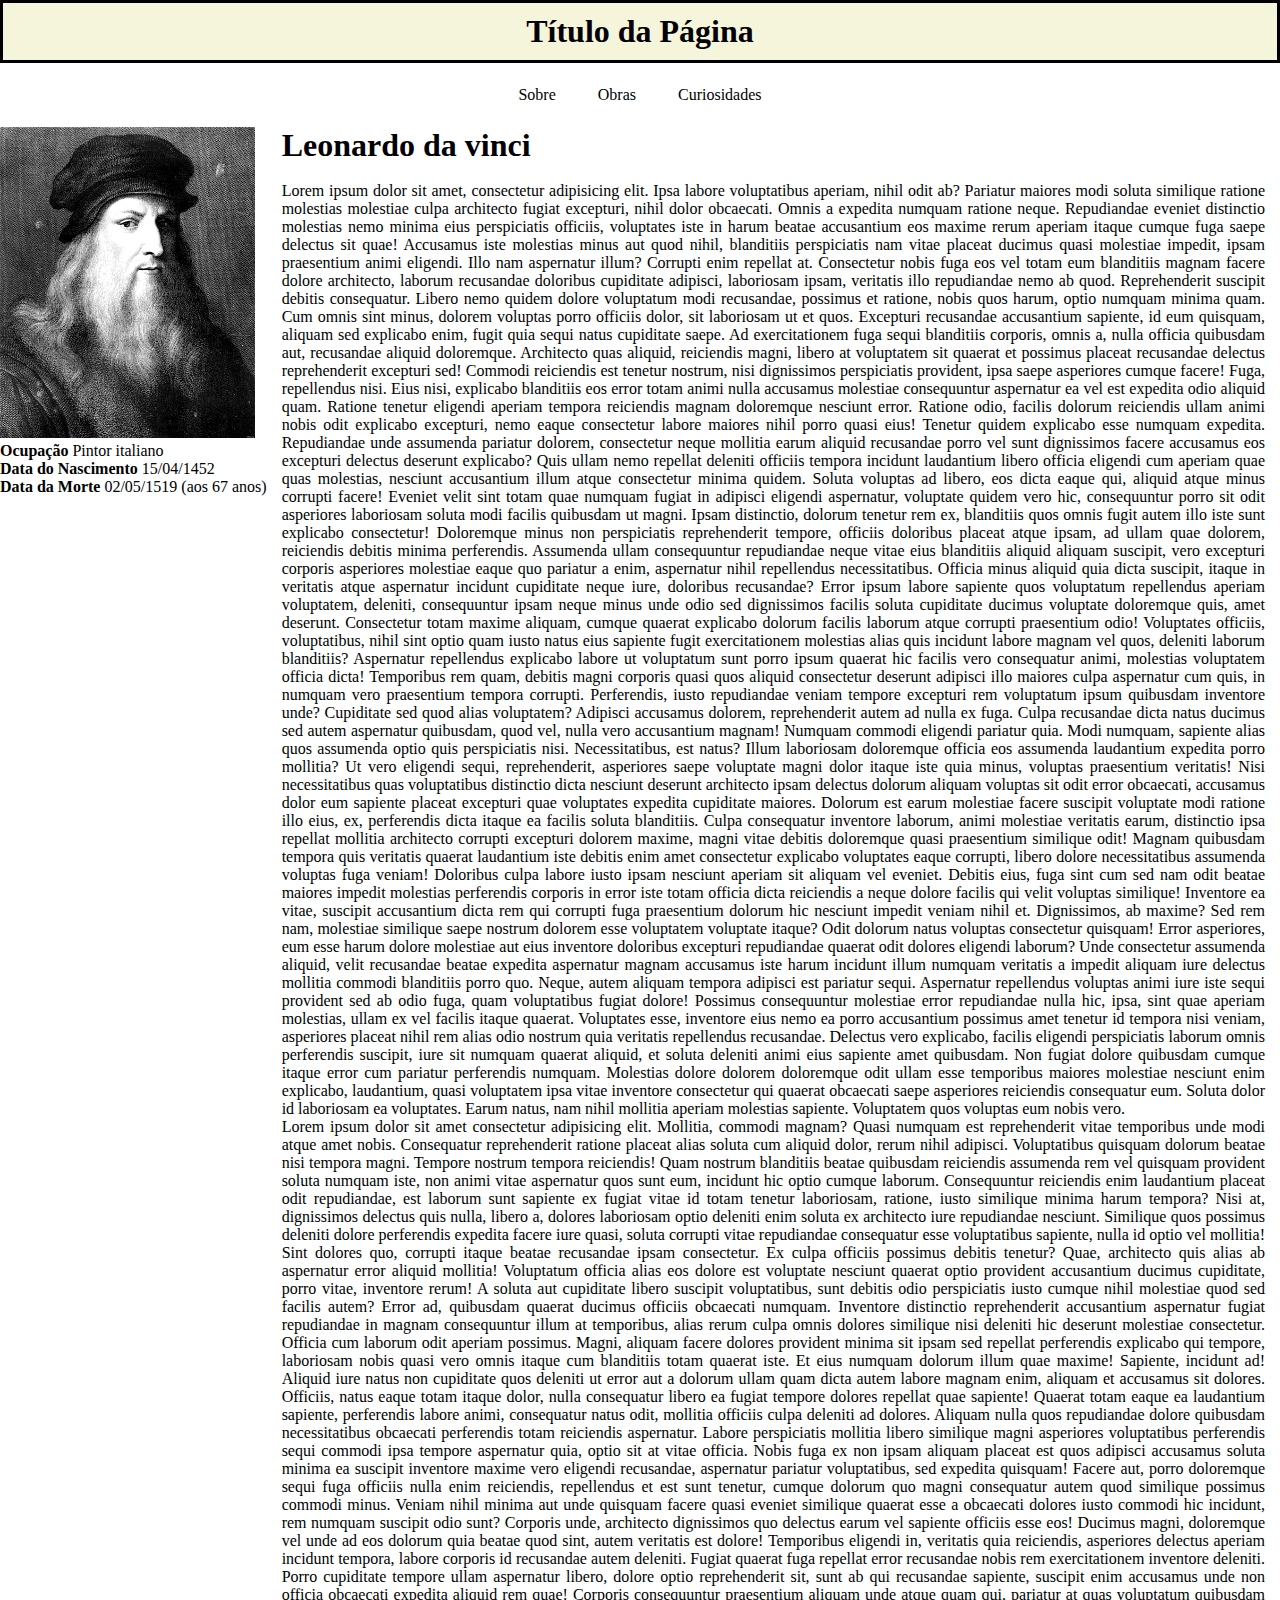
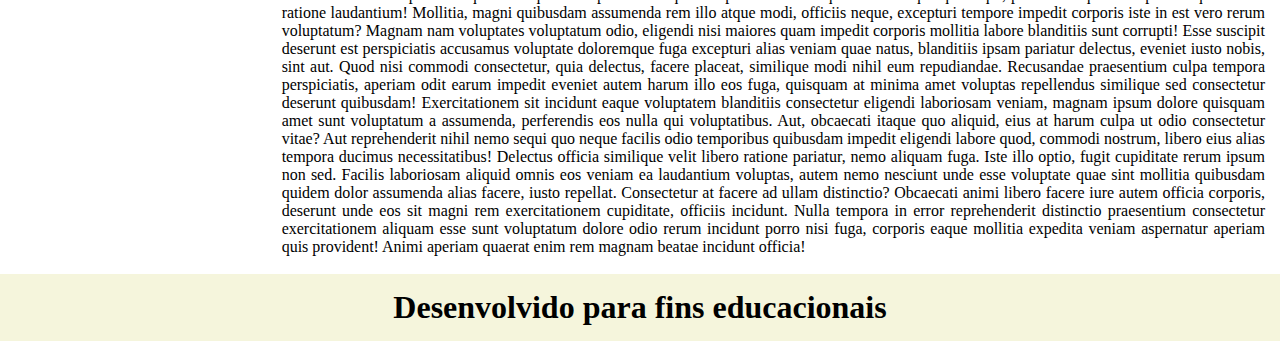
<file: Projetos/projeto_site_GRID_FLEX/home.html>
<!DOCTYPE html>
<html lang="en">
<head>
    <meta charset="UTF-8">
    <meta name="viewport" content="width=device-width, initial-scale=1.0">
    <title>Página Biografia</title>

    <link rel="stylesheet" href="style.css">
</head>
<body>
    
    <header class="container">
        <h1 class="titulo"> Título da Página</h1>
    </header>

    <br>
    
    <nav class="container menu">
        <ul>
            <li ><a href="home.html">Sobre</a></li>
            <li ><a href="obras.html">Obras</a></li>
            <li ><a href="curiosidades.html">Curiosidades</a></li>
        </ul>
    </nav>

    <br>

    <div class="container tamanhoJanela">
        <aside class="imagenLeo">
            <img src="imgs/leonardo-da-vinci.png" alt="leonardo-da-vinci">
                <p><strong>Ocupação</strong> Pintor italiano</p>
                <p>
                    <strong>Data do Nascimento</strong>
                    15/04/1452
                </p>
                <p><strong>Data da Morte</strong> 02/05/1519 (aos 67 anos)</p>
        </aside>

        <section class="corpo">
            <h1> Leonardo da vinci </h1>

            <br>

            <p>
                Lorem ipsum dolor sit amet, consectetur adipisicing elit. Ipsa labore voluptatibus aperiam, nihil odit ab? Pariatur maiores modi soluta similique ratione molestias molestiae culpa architecto fugiat excepturi, nihil dolor obcaecati. Omnis a expedita numquam ratione neque. Repudiandae eveniet distinctio molestias nemo minima eius perspiciatis officiis, voluptates iste in harum beatae accusantium eos maxime rerum aperiam itaque cumque fuga saepe delectus sit quae! Accusamus iste molestias minus aut quod nihil, blanditiis perspiciatis nam vitae placeat ducimus quasi molestiae impedit, ipsam praesentium animi eligendi. Illo nam aspernatur illum? Corrupti enim repellat at. Consectetur nobis fuga eos vel totam eum blanditiis magnam facere dolore architecto, laborum recusandae doloribus cupiditate adipisci, laboriosam ipsam, veritatis illo repudiandae nemo ab quod. Reprehenderit suscipit debitis consequatur. Libero nemo quidem dolore voluptatum modi recusandae, possimus et ratione, nobis quos harum, optio numquam minima quam. Cum omnis sint minus, dolorem voluptas porro officiis dolor, sit laboriosam ut et quos. Excepturi recusandae accusantium sapiente, id eum quisquam, aliquam sed explicabo enim, fugit quia sequi natus cupiditate saepe. Ad exercitationem fuga sequi blanditiis corporis, omnis a, nulla officia quibusdam aut, recusandae aliquid doloremque. Architecto quas aliquid, reiciendis magni, libero at voluptatem sit quaerat et possimus placeat recusandae delectus reprehenderit excepturi sed! Commodi reiciendis est tenetur nostrum, nisi dignissimos perspiciatis provident, ipsa saepe asperiores cumque facere! Fuga, repellendus nisi. Eius nisi, explicabo blanditiis eos error totam animi nulla accusamus molestiae consequuntur aspernatur ea vel est expedita odio aliquid quam. Ratione tenetur eligendi aperiam tempora reiciendis magnam doloremque nesciunt error. Ratione odio, facilis dolorum reiciendis ullam animi nobis odit explicabo excepturi, nemo eaque consectetur labore maiores nihil porro quasi eius! Tenetur quidem explicabo esse numquam expedita. Repudiandae unde assumenda pariatur dolorem, consectetur neque mollitia earum aliquid recusandae porro vel sunt dignissimos facere accusamus eos excepturi delectus deserunt explicabo? Quis ullam nemo repellat deleniti officiis tempora incidunt laudantium libero officia eligendi cum aperiam quae quas molestias, nesciunt accusantium illum atque consectetur minima quidem. Soluta voluptas ad libero, eos dicta eaque qui, aliquid atque minus corrupti facere! Eveniet velit sint totam quae numquam fugiat in adipisci eligendi aspernatur, voluptate quidem vero hic, consequuntur porro sit odit asperiores laboriosam soluta modi facilis quibusdam ut magni. Ipsam distinctio, dolorum tenetur rem ex, blanditiis quos omnis fugit autem illo iste sunt explicabo consectetur! Doloremque minus non perspiciatis reprehenderit tempore, officiis doloribus placeat atque ipsam, ad ullam quae dolorem, reiciendis debitis minima perferendis. Assumenda ullam consequuntur repudiandae neque vitae eius blanditiis aliquid aliquam suscipit, vero excepturi corporis asperiores molestiae eaque quo pariatur a enim, aspernatur nihil repellendus necessitatibus. Officia minus aliquid quia dicta suscipit, itaque in veritatis atque aspernatur incidunt cupiditate neque iure, doloribus recusandae? Error ipsum labore sapiente quos voluptatum repellendus aperiam voluptatem, deleniti, consequuntur ipsam neque minus unde odio sed dignissimos facilis soluta cupiditate ducimus voluptate doloremque quis, amet deserunt. Consectetur totam maxime aliquam, cumque quaerat explicabo dolorum facilis laborum atque corrupti praesentium odio! Voluptates officiis, voluptatibus, nihil sint optio quam iusto natus eius sapiente fugit exercitationem molestias alias quis incidunt labore magnam vel quos, deleniti laborum blanditiis? Aspernatur repellendus explicabo labore ut voluptatum sunt porro ipsum quaerat hic facilis vero consequatur animi, molestias voluptatem officia dicta! Temporibus rem quam, debitis magni corporis quasi quos aliquid consectetur deserunt adipisci illo maiores culpa aspernatur cum quis, in numquam vero praesentium tempora corrupti. Perferendis, iusto repudiandae veniam tempore excepturi rem voluptatum ipsum quibusdam inventore unde? Cupiditate sed quod alias voluptatem? Adipisci accusamus dolorem, reprehenderit autem ad nulla ex fuga. Culpa recusandae dicta natus ducimus sed autem aspernatur quibusdam, quod vel, nulla vero accusantium magnam! Numquam commodi eligendi pariatur quia. Modi numquam, sapiente alias quos assumenda optio quis perspiciatis nisi. Necessitatibus, est natus? Illum laboriosam doloremque officia eos assumenda laudantium expedita porro mollitia? Ut vero eligendi sequi, reprehenderit, asperiores saepe voluptate magni dolor itaque iste quia minus, voluptas praesentium veritatis! Nisi necessitatibus quas voluptatibus distinctio dicta nesciunt deserunt architecto ipsam delectus dolorum aliquam voluptas sit odit error obcaecati, accusamus dolor eum sapiente placeat excepturi quae voluptates expedita cupiditate maiores. Dolorum est earum molestiae facere suscipit voluptate modi ratione illo eius, ex, perferendis dicta itaque ea facilis soluta blanditiis. Culpa consequatur inventore laborum, animi molestiae veritatis earum, distinctio ipsa repellat mollitia architecto corrupti excepturi dolorem maxime, magni vitae debitis doloremque quasi praesentium similique odit! Magnam quibusdam tempora quis veritatis quaerat laudantium iste debitis enim amet consectetur explicabo voluptates eaque corrupti, libero dolore necessitatibus assumenda voluptas fuga veniam! Doloribus culpa labore iusto ipsam nesciunt aperiam sit aliquam vel eveniet. Debitis eius, fuga sint cum sed nam odit beatae maiores impedit molestias perferendis corporis in error iste totam officia dicta reiciendis a neque dolore facilis qui velit voluptas similique! Inventore ea vitae, suscipit accusantium dicta rem qui corrupti fuga praesentium dolorum hic nesciunt impedit veniam nihil et. Dignissimos, ab maxime? Sed rem nam, molestiae similique saepe nostrum dolorem esse voluptatem voluptate itaque? Odit dolorum natus voluptas consectetur quisquam! Error asperiores, eum esse harum dolore molestiae aut eius inventore doloribus excepturi repudiandae quaerat odit dolores eligendi laborum? Unde consectetur assumenda aliquid, velit recusandae beatae expedita aspernatur magnam accusamus iste harum incidunt illum numquam veritatis a impedit aliquam iure delectus mollitia commodi blanditiis porro quo. Neque, autem aliquam tempora adipisci est pariatur sequi. Aspernatur repellendus voluptas animi iure iste sequi provident sed ab odio fuga, quam voluptatibus fugiat dolore! Possimus consequuntur molestiae error repudiandae nulla hic, ipsa, sint quae aperiam molestias, ullam ex vel facilis itaque quaerat. Voluptates esse, inventore eius nemo ea porro accusantium possimus amet tenetur id tempora nisi veniam, asperiores placeat nihil rem alias odio nostrum quia veritatis repellendus recusandae. Delectus vero explicabo, facilis eligendi perspiciatis laborum omnis perferendis suscipit, iure sit numquam quaerat aliquid, et soluta deleniti animi eius sapiente amet quibusdam. Non fugiat dolore quibusdam cumque itaque error cum pariatur perferendis numquam. Molestias dolore dolorem doloremque odit ullam esse temporibus maiores molestiae nesciunt enim explicabo, laudantium, quasi voluptatem ipsa vitae inventore consectetur qui quaerat obcaecati saepe asperiores reiciendis consequatur eum. Soluta dolor id laboriosam ea voluptates. Earum natus, nam nihil mollitia aperiam molestias sapiente. Voluptatem quos voluptas eum nobis vero.
            </p>
            <p>
                Lorem ipsum dolor sit amet consectetur adipisicing elit. Mollitia, commodi magnam? Quasi numquam est reprehenderit vitae temporibus unde modi atque amet nobis. Consequatur reprehenderit ratione placeat alias soluta cum aliquid dolor, rerum nihil adipisci. Voluptatibus quisquam dolorum beatae nisi tempora magni. Tempore nostrum tempora reiciendis! Quam nostrum blanditiis beatae quibusdam reiciendis assumenda rem vel quisquam provident soluta numquam iste, non animi vitae aspernatur quos sunt eum, incidunt hic optio cumque laborum. Consequuntur reiciendis enim laudantium placeat odit repudiandae, est laborum sunt sapiente ex fugiat vitae id totam tenetur laboriosam, ratione, iusto similique minima harum tempora? Nisi at, dignissimos delectus quis nulla, libero a, dolores laboriosam optio deleniti enim soluta ex architecto iure repudiandae nesciunt. Similique quos possimus deleniti dolore perferendis expedita facere iure quasi, soluta corrupti vitae repudiandae consequatur esse voluptatibus sapiente, nulla id optio vel mollitia! Sint dolores quo, corrupti itaque beatae recusandae ipsam consectetur. Ex culpa officiis possimus debitis tenetur? Quae, architecto quis alias ab aspernatur error aliquid mollitia! Voluptatum officia alias eos dolore est voluptate nesciunt quaerat optio provident accusantium ducimus cupiditate, porro vitae, inventore rerum! A soluta aut cupiditate libero suscipit voluptatibus, sunt debitis odio perspiciatis iusto cumque nihil molestiae quod sed facilis autem? Error ad, quibusdam quaerat ducimus officiis obcaecati numquam. Inventore distinctio reprehenderit accusantium aspernatur fugiat repudiandae in magnam consequuntur illum at temporibus, alias rerum culpa omnis dolores similique nisi deleniti hic deserunt molestiae consectetur. Officia cum laborum odit aperiam possimus. Magni, aliquam facere dolores provident minima sit ipsam sed repellat perferendis explicabo qui tempore, laboriosam nobis quasi vero omnis itaque cum blanditiis totam quaerat iste. Et eius numquam dolorum illum quae maxime! Sapiente, incidunt ad! Aliquid iure natus non cupiditate quos deleniti ut error aut a dolorum ullam quam dicta autem labore magnam enim, aliquam et accusamus sit dolores. Officiis, natus eaque totam itaque dolor, nulla consequatur libero ea fugiat tempore dolores repellat quae sapiente! Quaerat totam eaque ea laudantium sapiente, perferendis labore animi, consequatur natus odit, mollitia officiis culpa deleniti ad dolores. Aliquam nulla quos repudiandae dolore quibusdam necessitatibus obcaecati perferendis totam reiciendis aspernatur. Labore perspiciatis mollitia libero similique magni asperiores voluptatibus perferendis sequi commodi ipsa tempore aspernatur quia, optio sit at vitae officia. Nobis fuga ex non ipsam aliquam placeat est quos adipisci accusamus soluta minima ea suscipit inventore maxime vero eligendi recusandae, aspernatur pariatur voluptatibus, sed expedita quisquam! Facere aut, porro doloremque sequi fuga officiis nulla enim reiciendis, repellendus et est sunt tenetur, cumque dolorum quo magni consequatur autem quod similique possimus commodi minus. Veniam nihil minima aut unde quisquam facere quasi eveniet similique quaerat esse a obcaecati dolores iusto commodi hic incidunt, rem numquam suscipit odio sunt? Corporis unde, architecto dignissimos quo delectus earum vel sapiente officiis esse eos! Ducimus magni, doloremque vel unde ad eos dolorum quia beatae quod sint, autem veritatis est dolore! Temporibus eligendi in, veritatis quia reiciendis, asperiores delectus aperiam incidunt tempora, labore corporis id recusandae autem deleniti. Fugiat quaerat fuga repellat error recusandae nobis rem exercitationem inventore deleniti. Porro cupiditate tempore ullam aspernatur libero, dolore optio reprehenderit sit, sunt ab qui recusandae sapiente, suscipit enim accusamus unde non officia obcaecati expedita aliquid rem quae! Corporis consequuntur praesentium aliquam unde atque quam qui, pariatur at quas voluptatum quibusdam ratione laudantium! Mollitia, magni quibusdam assumenda rem illo atque modi, officiis neque, excepturi tempore impedit corporis iste in est vero rerum voluptatum? Magnam nam voluptates voluptatum odio, eligendi nisi maiores quam impedit corporis mollitia labore blanditiis sunt corrupti! Esse suscipit deserunt est perspiciatis accusamus voluptate doloremque fuga excepturi alias veniam quae natus, blanditiis ipsam pariatur delectus, eveniet iusto nobis, sint aut. Quod nisi commodi consectetur, quia delectus, facere placeat, similique modi nihil eum repudiandae. Recusandae praesentium culpa tempora perspiciatis, aperiam odit earum impedit eveniet autem harum illo eos fuga, quisquam at minima amet voluptas repellendus similique sed consectetur deserunt quibusdam! Exercitationem sit incidunt eaque voluptatem blanditiis consectetur eligendi laboriosam veniam, magnam ipsum dolore quisquam amet sunt voluptatum a assumenda, perferendis eos nulla qui voluptatibus. Aut, obcaecati itaque quo aliquid, eius at harum culpa ut odio consectetur vitae? Aut reprehenderit nihil nemo sequi quo neque facilis odio temporibus quibusdam impedit eligendi labore quod, commodi nostrum, libero eius alias tempora ducimus necessitatibus! Delectus officia similique velit libero ratione pariatur, nemo aliquam fuga. Iste illo optio, fugit cupiditate rerum ipsum non sed. Facilis laboriosam aliquid omnis eos veniam ea laudantium voluptas, autem nemo nesciunt unde esse voluptate quae sint mollitia quibusdam quidem dolor assumenda alias facere, iusto repellat. Consectetur at facere ad ullam distinctio? Obcaecati animi libero facere iure autem officia corporis, deserunt unde eos sit magni rem exercitationem cupiditate, officiis incidunt. Nulla tempora in error reprehenderit distinctio praesentium consectetur exercitationem aliquam esse sunt voluptatum dolore odio rerum incidunt porro nisi fuga, corporis eaque mollitia expedita veniam aspernatur aperiam quis provident! Animi aperiam quaerat enim rem magnam beatae incidunt officia!
            </p>
        </section>
    </div>

    <br>

    <footer class="container">
        <h1>Desenvolvido para fins educacionais</h1>
    </footer>


    </body>
</html>
</file>
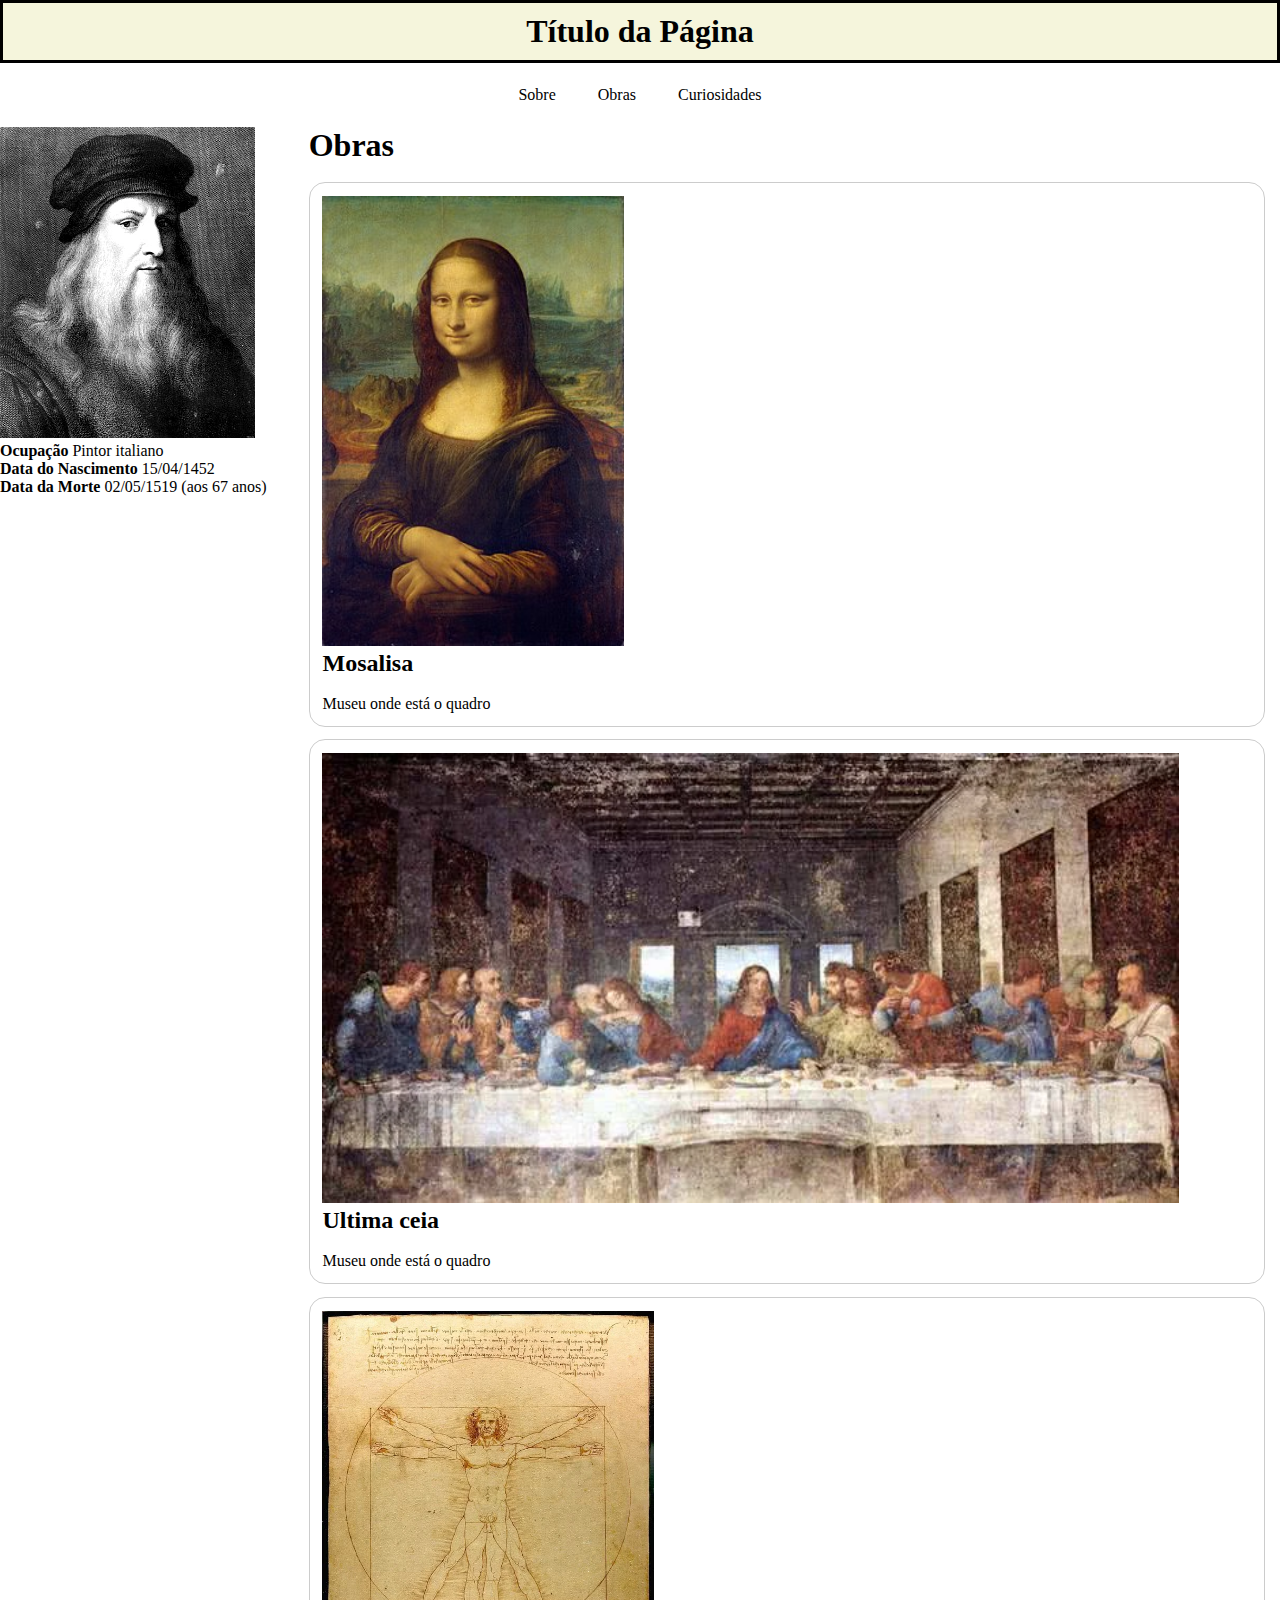
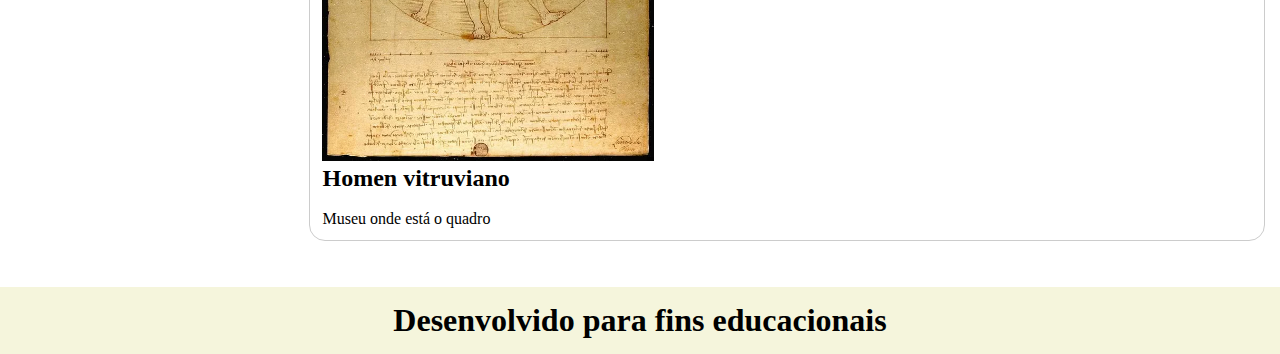
<file: Projetos/projeto_site_GRID_FLEX/obras.html>
<!DOCTYPE html>
<html lang="en">
<head>
    <meta charset="UTF-8">
    <meta name="viewport" content="width=device-width, initial-scale=1.0">
    <title>Página Biografia</title>

    <link rel="stylesheet" href="style.css">
</head>
<body>
    
    <header class="container">
        <h1 class="titulo"> Título da Página</h1>
    </header>

    <br>
    
    <nav class="container menu">
        <ul>
            <li ><a href="home.html">Sobre</a></li>
            <li ><a href="obras.html">Obras</a></li>
            <li ><a href="curiosidades.html">Curiosidades</a></li>
        </ul>
    </nav>

    <br>

    <div class="container tamanhoJanela">
        <aside class="imagenLeo">
            <img src="imgs/leonardo-da-vinci.png" alt="leonardo-da-vinci">
                <p><strong>Ocupação</strong> Pintor italiano</p>
                <p>
                    <strong>Data do Nascimento</strong>
                    15/04/1452
                </p>
                <p><strong>Data da Morte</strong> 02/05/1519 (aos 67 anos)</p>
        </aside>

        <section class="corpo">
            <h1> Obras </h1>

            <br>
            
            <div class="galeria">
                <div class="img">
                    <img src="imgs/mona-lisa.png">
                        <br><h2>Mosalisa</h2>
                        <br><p>Museu onde está o quadro</p>
                </div>

                <div class="img">
                    <img src="imgs/a-ultima-ceia.png">
                        <br><h2>Ultima ceia</h2>
                        <br><p>Museu onde está o quadro</p>
                </div>

                <div class="img">
                    <img src="imgs/vitruvian-man.png">
                        <br><h2>Homen vitruviano</h2>
                        <br><p>Museu onde está o quadro</p>
                </div>
            </div>

        </section>
    </div>

    <br>

    <footer class="container">
        <h1>Desenvolvido para fins educacionais</h1>
    </footer>


    </body>
</html>
</file>
<file: style.css>
/* LIMPANDO FORMATAÇÕES */

*{
 margin:0;
 padding:0;
}

/* DEFINIDO DISPLAY*/

.container{
    display: grid;
}

.corpo{
    grid-template-columns: 250px auto ;
    padding:15px 60px;

}

/* CONFIGURANDO ELELMENTOS BASE*/


body{
    font-family: Arial, Helvetica, sans-serif;
    background-color: #f0f0f0;
}

header{
    background-color: gray;
    padding: 15px 60px 5px 60px;
    height: 165px;
    grid-column-start: 1;
    grid-column-end: 2;
    grid-row-start: 1;
    grid-row-end:3;
    align-items: center;
}

img{
    height: 200px;
    width: 200px;
}

footer{
    background-color: gray;
    clear: both;
    text-align: center;
    padding: 15px;
    bottom: 0%;
}



/* CONFIGURANDO CABEÇALHO */

.titulo{
    text-align: right;
    font-size: 75px;
    grid-column: 2;
    grid-row: 1;
}

/* CONFIGURANDO MENU */

.menu{
    padding: 10px 0px 10px 10px;
    margin: 5px 0px;
    grid-column: 2;
    grid-row: 2;
    justify-items: right;
    align-content: center;
}

.menu ul{
    list-style: none;
}

.menu li{
    float: left;
}

.menu a, .menu a:link {
    text-decoration: none;
    color: black;
    padding: 15px;
    font-size: 20px;
}

.menu a:hover {
    background-color: #ccc;
}

/* CONFIGURANDO CARD PESSOAL*/

.pessoal{
    padding: 10px;
    grid-column: 1;
    justify-items: center;
    text-align: center;
}

.pessoal h3{
    font-size: 25px;
    margin-bottom: 10px;
}
.pessoal p{
    font-size: 20px;
    margin-bottom: 10px;
}

.ft{
    border-radius: 100px;
    grid-column: 1;
    padding-bottom: 15px;
}

/* CONFIGURANDO CORPO DA PÁGINA */

.info{
    padding: 10px 10px 10px 150px;
    grid-column: 2;
    justify-items:right;
    text-align: right;
}
.info h1{
    font-size: 75px;
    margin-bottom: 35px;
} 
.info h3{
    font-size: 45px;
    margin-bottom: 10px;
}
.info p{
    font-size: 35px;
    margin-bottom: 10px;
}

.info ul{
    list-style: none;
    padding: 0;
}
.info li{
    margin: 25px 0px;
}

.info a, .info a:link {
    text-decoration: none;
    color: black;
    padding: 15px 15px 15px 15px;
    font-size: 35px;
}
.info a:hover {
    background-color: #ccc;
}

/* CONFIGURANDO FORMULÁRIO */

.form{
    padding: 10px;
    grid-column: 2;
    justify-items: right;   
    text-align: right;
    box-sizing: border-box;
    
}
.form h1{
    font-size: 75px;
    margin-bottom: 35px;
}
.form input, .form textarea{
    width: 100%;
    padding: 10px;
    margin: 10px;
    font-size: 20px;
    border: 2px solid black;
}
</file>
<file: Projetos/projeto_tecnologica/style.css>
/* LIMPANDO FORMATAÇÕES */

*{
 margin:0;
 padding:0;
}

/* FORMATAÇÕES GENERICAS */

body{
    font-size: 16px;
    font-family: 'Trebuchet MS', 'Lucida Sans Unicode', 'Lucida Grande', 'Lucida Sans', Arial, sans-serif;
    background: rgb(194, 194, 194);
}

h1{
    color: black;
    font-size: 40px;
}

h2{
    color: blue;
}

h3{
    color:  rgb(87, 87, 87);
    background:  rgb(194, 194, 194);;
    padding: 5px;
}


/* HEADER */
#header{
  background-color: blue;
  padding : 15px;
  text-align: center;

}

#logo, #menu{
    padding : 10px;
}

#header a:link, #header a:visited{
    color : white;
    padding : 8px 12px;
}

#header a:hover{
    color : blue;
    background : white;
    text-decoration: none;
}

.white{
    color : white;
}

/* CORPO DA PÁGINA */

#content{
    width : 920px;
    margin : 0 auto;
    padding : 15px
}

#posts{
    width : 660px;
    float : left;
}

.post{
    padding : 20px;
    margin-bottom : 20px;
    background : white;
    text-align : justify;
}

.data-post{
    font-size : 13px;
    border-bottom : 1px solid blue;
    padding-bottom : 10px;
    margin-bottom : 10px;
    display : block;
}

.img-post{
    width: 620px;
}


/* MENU POSTS DIREITO */

#right-side{
    width: 240px;
    float: right;
}

.content-right{
    background: white;
    padding: 10px;
    margin-bottom: 20px;
}

.post-right{
    font-size: 13px;
    padding: 5px;
    border-bottom: 1px dotted  rgb(194, 194, 194);;
}

/* FORMATAÇÃO LINKS */

a{
    text-decoration: none;
}

a:visited, a:link{
    color: blue;
}

a:hover{
    text-decoration: underline;
}

/* RODAPÉ (FOOTER) */

#footer{
    clear: both;
    text-align: center;
    padding: 15px;
    background:white;
    color: blue;
}
</file>
<file: Projetos/projeto_site_GRID_FLEX/style.css>
/* LIMPANDO FORMATAÇÕES */

*{
 margin:0;
 padding:0;
}

body{
    margin: 0;
}


.container{
    display: grid;
}

header{
    grid-column-start:1;
    grid-column-end: 12;
    background-color: beige;
    padding: 10px;
    text-align: center;
    border: solid;
}

ul{
    list-style: none;
}

li{
    float: left;
    margin: 5px;
}

a, a:link {
    text-decoration: none;
    padding: 8px 16px;
    color: black;
}
a:hover {
    background-color: beige;
}

 footer {
    grid-column-start: 1;
    grid-column-end: 12;
    background-color: beige;
    text-align: center;
    padding: 15px;
}

.menu{    
    grid-column-start: 4;
    grid-column-end: 8;
    justify-content: center;
    gap: 10px;  
}

.imagemLeo{
    grid-column-start: 1;
    grid-column-end: 3;
    padding: 10px;
    
}
.corpo{
    grid-column-start: 4;
    grid-column-end: 12;
    padding-left: 15px;
    padding-right: 15px;
    text-align: justify;
}

.galeria{
    display: flex;
    flex-flow: column;
    align-content: center;
    padding-bottom: 15px;
    border: 2px;
    border-radius: 10px;

}

.img {
    border: 1px solid #ccc;
    border-radius: 1rem;
    padding: 0.8rem;
    margin-bottom: 0.8rem;
}

.img img {
    width: auto;
    height: 450px;
}

@media only screen and (max-width: 767px) {
    .tamanhoJanela {
        grid-column-start: 1;
        grid-column-end: 1;
    }

    .imagenLeo {
        grid-column-start: 1;
        grid-column-end: 1;
    }

    .corpo {
        grid-column-start: 1;
        grid-column-end: 1;
    }
}
</file>
